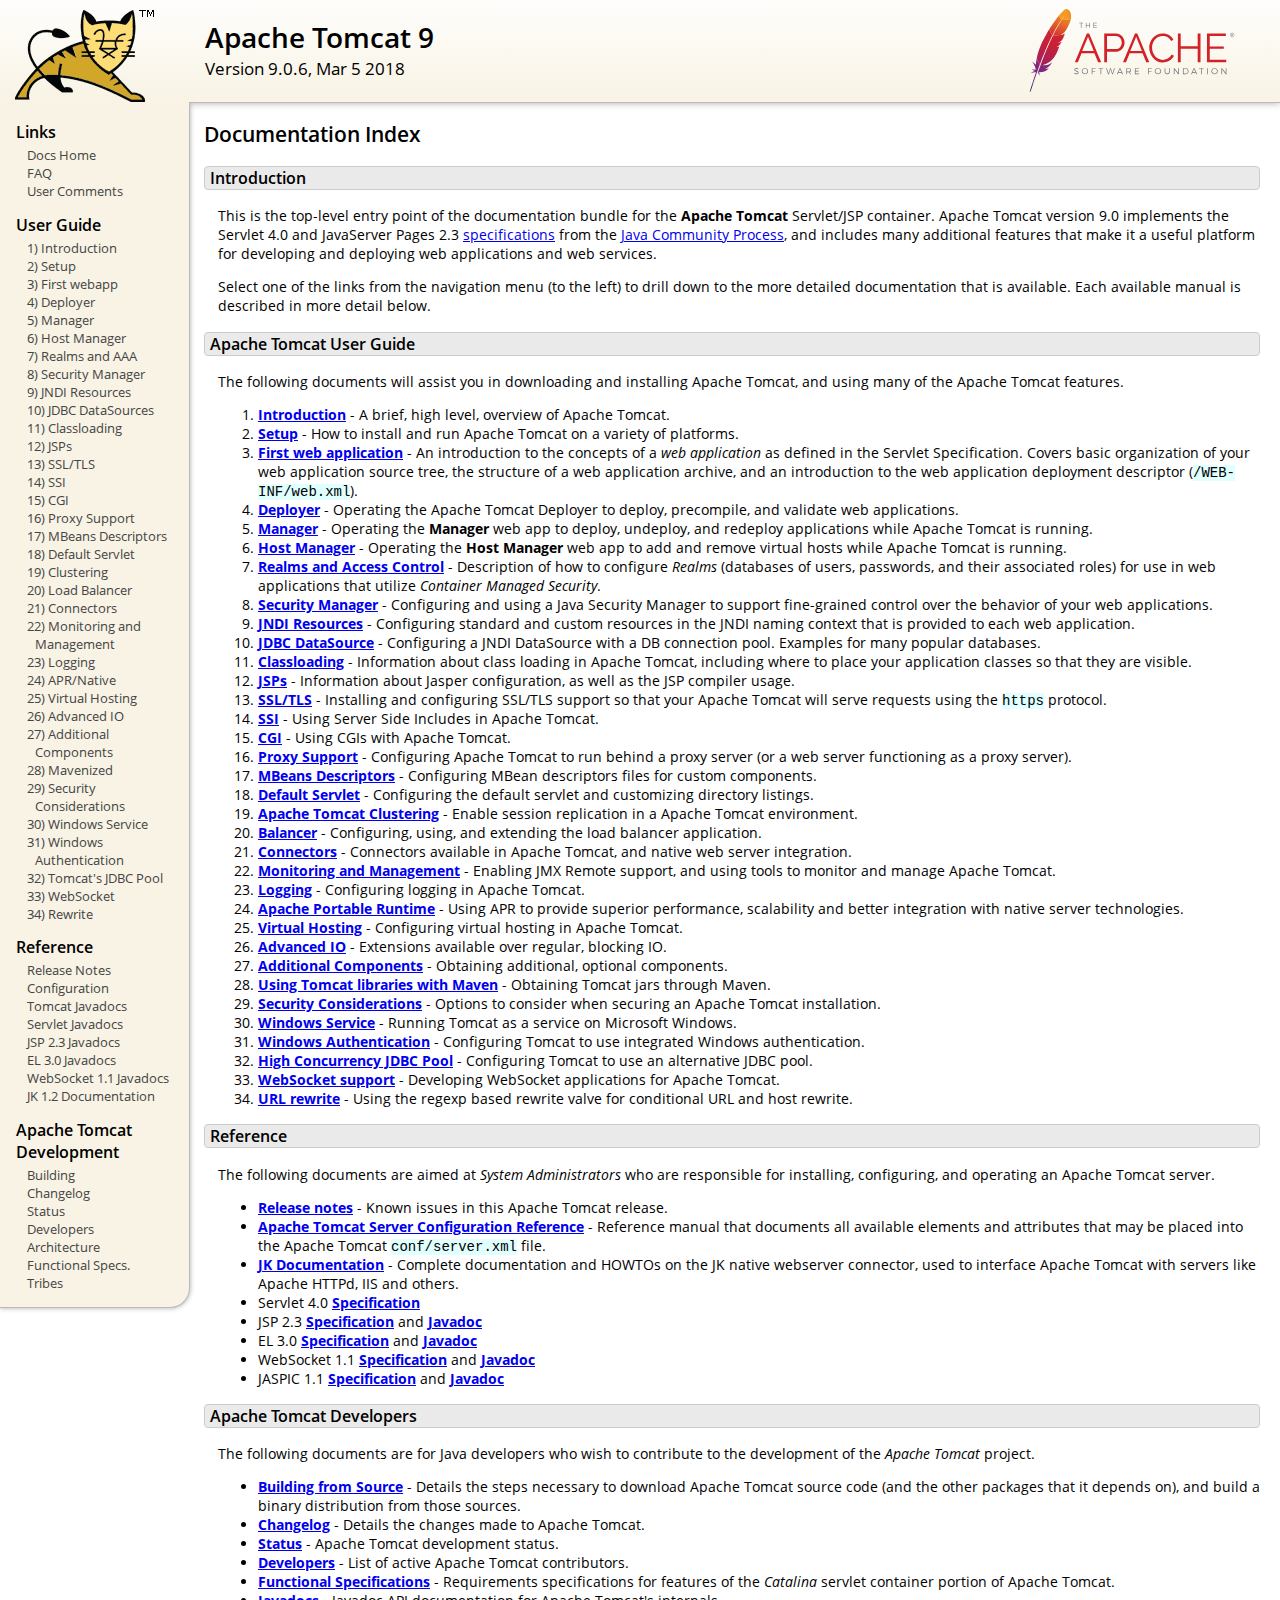
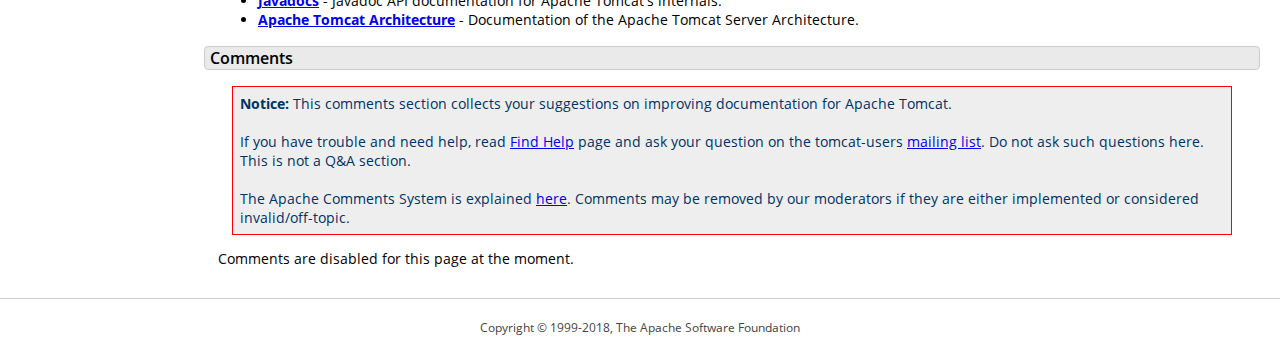
<file: ReviewWorld/apache-tomcat-9.0.6/webapps/docs/index.html>
<!DOCTYPE html SYSTEM "about:legacy-compat">
<html lang="en"><head><META http-equiv="Content-Type" content="text/html; charset=UTF-8"><link href="./images/docs-stylesheet.css" rel="stylesheet" type="text/css"><title>Apache Tomcat 9 (9.0.6) - Documentation Index</title><meta name="author" content="Craig R. McClanahan"><meta name="author" content="Remy Maucherat"><meta name="author" content="Yoav Shapira"><script type="application/javascript" data-comments-identifier="tomcat-9.0-doc/index">
    "use strict"; // Enable strict mode

    (function() {
      var thisScript = document.currentScript;
      if (!thisScript) { // Workaround for IE <= 11
        var scripts = document.getElementsByTagName("script");
        thisScript = scripts[scripts.length - 1];
      }
      document.addEventListener("DOMContentLoaded", (function() {
        var commentsDiv = document.getElementById("comments_thread");
        var commentsShortname = "tomcat";
        var commentsIdentifier = "http://tomcat.apache.org/" +
          thisScript.getAttribute("data-comments-identifier") + ".html";

        (function(w, d) {
          if (w.location.hostname.toLowerCase() == "tomcat.apache.org") {
            var s = d.createElement("script");
            s.type = "application/javascript";
            s.async = true;
            s.src = "https://comments.apache.org/show_comments.lua?site=" +
              encodeURIComponent(commentsShortname) +
              "&page=" + encodeURIComponent(commentsIdentifier);
            d.head.appendChild(s);
          } else {
            commentsDiv.appendChild(d.createTextNode("Comments are disabled for this page at the moment."));
          }
        })(window, document);
      }), false);
    })();
  </script></head><body><div id="wrapper"><header><div id="header"><div><div><div class="logo noPrint"><a href="http://tomcat.apache.org/"><img alt="Tomcat Home" src="./images/tomcat.png"></a></div><div style="height: 1px;"></div><div class="asfLogo noPrint"><a href="http://www.apache.org/" target="_blank"><img src="./images/asf-logo.svg" alt="The Apache Software Foundation" style="width: 266px; height: 83px;"></a></div><h1>Apache Tomcat 9</h1><div class="versionInfo">
          Version 9.0.6,
          <time datetime="2018-03-05">Mar 5 2018</time></div><div style="height: 1px;"></div><div style="clear: left;"></div></div></div></div></header><div id="middle"><div><div id="mainLeft" class="noprint"><div><nav><div><h2>Links</h2><ul><li><a href="index.html">Docs Home</a></li><li><a href="http://wiki.apache.org/tomcat/FAQ">FAQ</a></li><li><a href="#comments_section">User Comments</a></li></ul></div><div><h2>User Guide</h2><ul><li><a href="introduction.html">1) Introduction</a></li><li><a href="setup.html">2) Setup</a></li><li><a href="appdev/index.html">3) First webapp</a></li><li><a href="deployer-howto.html">4) Deployer</a></li><li><a href="manager-howto.html">5) Manager</a></li><li><a href="host-manager-howto.html">6) Host Manager</a></li><li><a href="realm-howto.html">7) Realms and AAA</a></li><li><a href="security-manager-howto.html">8) Security Manager</a></li><li><a href="jndi-resources-howto.html">9) JNDI Resources</a></li><li><a href="jndi-datasource-examples-howto.html">10) JDBC DataSources</a></li><li><a href="class-loader-howto.html">11) Classloading</a></li><li><a href="jasper-howto.html">12) JSPs</a></li><li><a href="ssl-howto.html">13) SSL/TLS</a></li><li><a href="ssi-howto.html">14) SSI</a></li><li><a href="cgi-howto.html">15) CGI</a></li><li><a href="proxy-howto.html">16) Proxy Support</a></li><li><a href="means-descriptors-howto.html">17) MBeans Descriptors</a></li><li><a href="default-servlet.html">18) Default Servlet</a></li><li><a href="cluster-howto.html">19) Clustering</a></li><li><a href="balancer-howto.html">20) Load Balancer</a></li><li><a href="connectors.html">21) Connectors</a></li><li><a href="monitoring.html">22) Monitoring and Management</a></li><li><a href="logging.html">23) Logging</a></li><li><a href="apr.html">24) APR/Native</a></li><li><a href="virtual-hosting-howto.html">25) Virtual Hosting</a></li><li><a href="aio.html">26) Advanced IO</a></li><li><a href="extras.html">27) Additional Components</a></li><li><a href="maven-jars.html">28) Mavenized</a></li><li><a href="security-howto.html">29) Security Considerations</a></li><li><a href="windows-service-howto.html">30) Windows Service</a></li><li><a href="windows-auth-howto.html">31) Windows Authentication</a></li><li><a href="jdbc-pool.html">32) Tomcat's JDBC Pool</a></li><li><a href="web-socket-howto.html">33) WebSocket</a></li><li><a href="rewrite.html">34) Rewrite</a></li></ul></div><div><h2>Reference</h2><ul><li><a href="RELEASE-NOTES.txt">Release Notes</a></li><li><a href="config/index.html">Configuration</a></li><li><a href="api/index.html">Tomcat Javadocs</a></li><li><a href="servletapi/index.html">Servlet Javadocs</a></li><li><a href="jspapi/index.html">JSP 2.3 Javadocs</a></li><li><a href="elapi/index.html">EL 3.0 Javadocs</a></li><li><a href="websocketapi/index.html">WebSocket 1.1 Javadocs</a></li><li><a href="http://tomcat.apache.org/connectors-doc/">JK 1.2 Documentation</a></li></ul></div><div><h2>Apache Tomcat Development</h2><ul><li><a href="building.html">Building</a></li><li><a href="changelog.html">Changelog</a></li><li><a href="http://wiki.apache.org/tomcat/TomcatVersions">Status</a></li><li><a href="developers.html">Developers</a></li><li><a href="architecture/index.html">Architecture</a></li><li><a href="funcspecs/index.html">Functional Specs.</a></li><li><a href="tribes/introduction.html">Tribes</a></li></ul></div></nav></div></div><div id="mainRight"><div id="content"><h2>Documentation Index</h2><h3 id="Introduction">Introduction</h3><div class="text">

<p>This is the top-level entry point of the documentation bundle for the
<strong>Apache Tomcat</strong> Servlet/JSP container.  Apache Tomcat version
9.0 implements the Servlet 4.0 and JavaServer Pages 2.3
<a href="http://wiki.apache.org/tomcat/Specifications">specifications</a> from the
<a href="http://www.jcp.org">Java Community Process</a>, and includes many
additional features that make it a useful platform for developing and deploying
web applications and web services.</p>

<p>Select one of the links from the navigation menu (to the left) to drill
down to the more detailed documentation that is available.  Each available
manual is described in more detail below.</p>

</div><h3 id="Apache_Tomcat_User_Guide">Apache Tomcat User Guide</h3><div class="text">

<p>The following documents will assist you in downloading and installing
Apache Tomcat, and using many of the Apache Tomcat features.</p>

<ol>
<li><a href="introduction.html"><strong>Introduction</strong></a> - A
    brief, high level, overview of Apache Tomcat.</li>
<li><a href="setup.html"><strong>Setup</strong></a> - How to install and run
    Apache Tomcat on a variety of platforms.</li>
<li><a href="appdev/index.html"><strong>First web application</strong></a>
    - An introduction to the concepts of a <em>web application</em> as defined
    in the Servlet Specification.  Covers basic organization of your web application
    source tree, the structure of a web application archive, and an
    introduction to the web application deployment descriptor
    (<code>/WEB-INF/web.xml</code>).</li>
<li><a href="deployer-howto.html"><strong>Deployer</strong></a> -
    Operating the Apache Tomcat Deployer to deploy, precompile, and validate web
    applications.</li>
<li><a href="manager-howto.html"><strong>Manager</strong></a> -
    Operating the <strong>Manager</strong> web app to deploy, undeploy, and
    redeploy applications while Apache Tomcat is running.</li>
<li><a href="host-manager-howto.html"><strong>Host Manager</strong></a> -
    Operating the <strong>Host Manager</strong> web app to add and remove
    virtual hosts while Apache Tomcat is running.</li>
<li><a href="realm-howto.html"><strong>Realms and Access Control</strong></a>
    - Description of how to configure <em>Realms</em> (databases of users,
    passwords, and their associated roles) for use in web applications that
    utilize <em>Container Managed Security</em>.</li>
<li><a href="security-manager-howto.html"><strong>Security Manager</strong></a>
    - Configuring and using a Java Security Manager to
    support fine-grained control over the behavior of your web applications.
    </li>
<li><a href="jndi-resources-howto.html"><strong>JNDI Resources</strong></a>
    - Configuring standard and custom resources in the JNDI naming context
    that is provided to each web application.</li>
<li><a href="jndi-datasource-examples-howto.html">
    <strong>JDBC DataSource</strong></a>
    - Configuring a JNDI DataSource with a DB connection pool.
    Examples for many popular databases.</li>
<li><a href="class-loader-howto.html"><strong>Classloading</strong></a>
    - Information about class loading in Apache Tomcat, including where to place
    your application classes so that they are visible.</li>
<li><a href="jasper-howto.html"><strong>JSPs</strong></a>
    - Information about Jasper configuration, as well as the JSP compiler
    usage.</li>
<li><a href="ssl-howto.html"><strong>SSL/TLS</strong></a> -
    Installing and configuring SSL/TLS support so that your Apache Tomcat will
    serve requests using the <code>https</code> protocol.</li>
<li><a href="ssi-howto.html"><strong>SSI</strong></a> -
    Using Server Side Includes in Apache Tomcat.</li>
<li><a href="cgi-howto.html"><strong>CGI</strong></a> -
    Using CGIs with Apache Tomcat.</li>
<li><a href="proxy-howto.html"><strong>Proxy Support</strong></a> -
    Configuring Apache Tomcat to run behind a proxy server (or a web server
    functioning as a proxy server).</li>
<li><a href="mbeans-descriptors-howto.html"><strong>MBeans Descriptors</strong></a> -
    Configuring MBean descriptors files for custom components.</li>
<li><a href="default-servlet.html"><strong>Default Servlet</strong></a> -
    Configuring the default servlet and customizing directory listings.</li>
<li><a href="cluster-howto.html"><strong>Apache Tomcat Clustering</strong></a> -
    Enable session replication in a Apache Tomcat environment.</li>
<li><a href="balancer-howto.html"><strong>Balancer</strong></a> -
    Configuring, using, and extending the load balancer application.</li>
<li><a href="connectors.html"><strong>Connectors</strong></a> -
    Connectors available in Apache Tomcat, and native web server integration.</li>
<li><a href="monitoring.html"><strong>Monitoring and Management</strong></a> -
    Enabling JMX Remote support, and using tools to monitor and manage Apache Tomcat.</li>
<li><a href="logging.html"><strong>Logging</strong></a> -
    Configuring logging in Apache Tomcat.</li>
<li><a href="apr.html"><strong>Apache Portable Runtime</strong></a> -
    Using APR to provide superior performance, scalability and better
    integration with native server technologies.</li>
<li><a href="virtual-hosting-howto.html"><strong>Virtual Hosting</strong></a> -
    Configuring virtual hosting in Apache Tomcat.</li>
<li><a href="aio.html"><strong>Advanced IO</strong></a> -
    Extensions available over regular, blocking IO.</li>
<li><a href="extras.html"><strong>Additional Components</strong></a> -
    Obtaining additional, optional components.</li>
<li><a href="maven-jars.html"><strong>Using Tomcat libraries with Maven</strong></a> -
    Obtaining Tomcat jars through Maven.</li>
<li><a href="security-howto.html"><strong>Security Considerations</strong></a> -
    Options to consider when securing an Apache Tomcat installation.</li>
<li><a href="windows-service-howto.html"><strong>Windows Service</strong></a> -
    Running Tomcat as a service on Microsoft Windows.</li>
<li><a href="windows-auth-howto.html"><strong>Windows Authentication</strong></a> -
    Configuring Tomcat to use integrated Windows authentication.</li>
<li><a href="jdbc-pool.html"><strong>High Concurrency JDBC Pool</strong></a> -
    Configuring Tomcat to use an alternative JDBC pool.</li>
<li><a href="web-socket-howto.html"><strong>WebSocket support</strong></a> -
    Developing WebSocket applications for Apache Tomcat.</li>
<li><a href="rewrite.html"><strong>URL rewrite</strong></a> -
    Using the regexp based rewrite valve for conditional URL and host rewrite.</li>

</ol>

</div><h3 id="Reference">Reference</h3><div class="text">

<p>The following documents are aimed at <em>System Administrators</em> who
are responsible for installing, configuring, and operating an Apache Tomcat server.
</p>
<ul>
<li><a href="RELEASE-NOTES.txt"><strong>Release notes</strong></a>
    - Known issues in this Apache Tomcat release.
    </li>
<li><a href="config/index.html"><strong>Apache Tomcat Server Configuration Reference</strong></a>
    - Reference manual that documents all available elements and attributes
      that may be placed into the Apache Tomcat <code>conf/server.xml</code> file.
    </li>
<li><a href="http://tomcat.apache.org/connectors-doc/index.html"><strong>JK Documentation</strong></a>
    - Complete documentation and HOWTOs on the JK native webserver connector,
      used to interface Apache Tomcat with servers like Apache HTTPd, IIS
      and others.</li>
<li>Servlet 4.0
    <a href="https://jcp.org/aboutJava/communityprocess/final/jsr369/index.html">
    <strong>Specification</strong></a>

    </li>
<li>JSP 2.3
    <a href="http://jcp.org/aboutJava/communityprocess/mrel/jsr245/index2.html">
    <strong>Specification</strong></a> and
    <a href="http://docs.oracle.com/javaee/7/api/javax/servlet/jsp/package-summary.html">
    <strong>Javadoc</strong></a>
    </li>
<li>EL 3.0
    <a href="http://jcp.org/aboutJava/communityprocess/final/jsr341/index.html">
    <strong>Specification</strong></a> and
    <a href="http://docs.oracle.com/javaee/7/api/javax/el/package-summary.html">
    <strong>Javadoc</strong></a>
    </li>
<li>WebSocket 1.1
    <a href="https://jcp.org/aboutJava/communityprocess/mrel/jsr356/index.html">
    <strong>Specification</strong></a> and
    <a href="http://docs.oracle.com/javaee/7/api/javax/websocket/package-summary.html">
    <strong>Javadoc</strong></a>
    </li>
<li>JASPIC 1.1
    <a href="https://jcp.org/aboutJava/communityprocess/mrel/jsr196/index.html">
    <strong>Specification</strong></a> and
    <a href="http://docs.oracle.com/javaee/7/api/javax/security/auth/message/package-summary.html">
    <strong>Javadoc</strong></a>
    </li>
</ul>

</div><h3 id="Apache_Tomcat_Developers">Apache Tomcat Developers</h3><div class="text">

<p>The following documents are for Java developers who wish to contribute to
the development of the <em>Apache Tomcat</em> project.</p>
<ul>
<li><a href="building.html"><strong>Building from Source</strong></a> -
    Details the steps necessary to download Apache Tomcat source code (and the
    other packages that it depends on), and build a binary distribution from
    those sources.
    </li>
<li><a href="changelog.html"><strong>Changelog</strong></a> - Details the
    changes made to Apache Tomcat.
    </li>
<li><a href="http://wiki.apache.org/tomcat/TomcatVersions"><strong>Status</strong></a> -
    Apache Tomcat development status.
    </li>
<li><a href="developers.html"><strong>Developers</strong></a> - List of active
    Apache Tomcat contributors.
    </li>
<li><a href="funcspecs/index.html"><strong>Functional Specifications</strong></a>
    - Requirements specifications for features of the <em>Catalina</em> servlet
    container portion of Apache Tomcat.</li>
<li><a href="api/index.html"><strong>Javadocs</strong></a>
    - Javadoc API documentation for Apache Tomcat's internals.</li>
<li><a href="architecture/index.html"><strong>Apache Tomcat Architecture</strong></a>
    - Documentation of the Apache Tomcat Server Architecture.</li>
</ul>

</div><div class="noprint"><h3 id="comments_section">
                  Comments
                </h3><div class="text"><p class="notice"><strong>Notice: </strong>This comments section collects your suggestions
                    on improving documentation for Apache Tomcat.<br><br>
                    If you have trouble and need help, read
                    <a href="http://tomcat.apache.org/findhelp.html">Find Help</a> page
                    and ask your question on the tomcat-users
                    <a href="http://tomcat.apache.org/lists.html">mailing list</a>.
                    Do not ask such questions here. This is not a Q&amp;A section.<br><br>
                    The Apache Comments System is explained <a href="./comments.html">here</a>.
                    Comments may be removed by our moderators if they are either
                    implemented or considered invalid/off-topic.
                  </p><div id="comments_thread"></div></div></div></div></div></div></div><footer><div id="footer">
    Copyright &copy; 1999-2018, The Apache Software Foundation
  </div></footer></div></body></html>
</file>
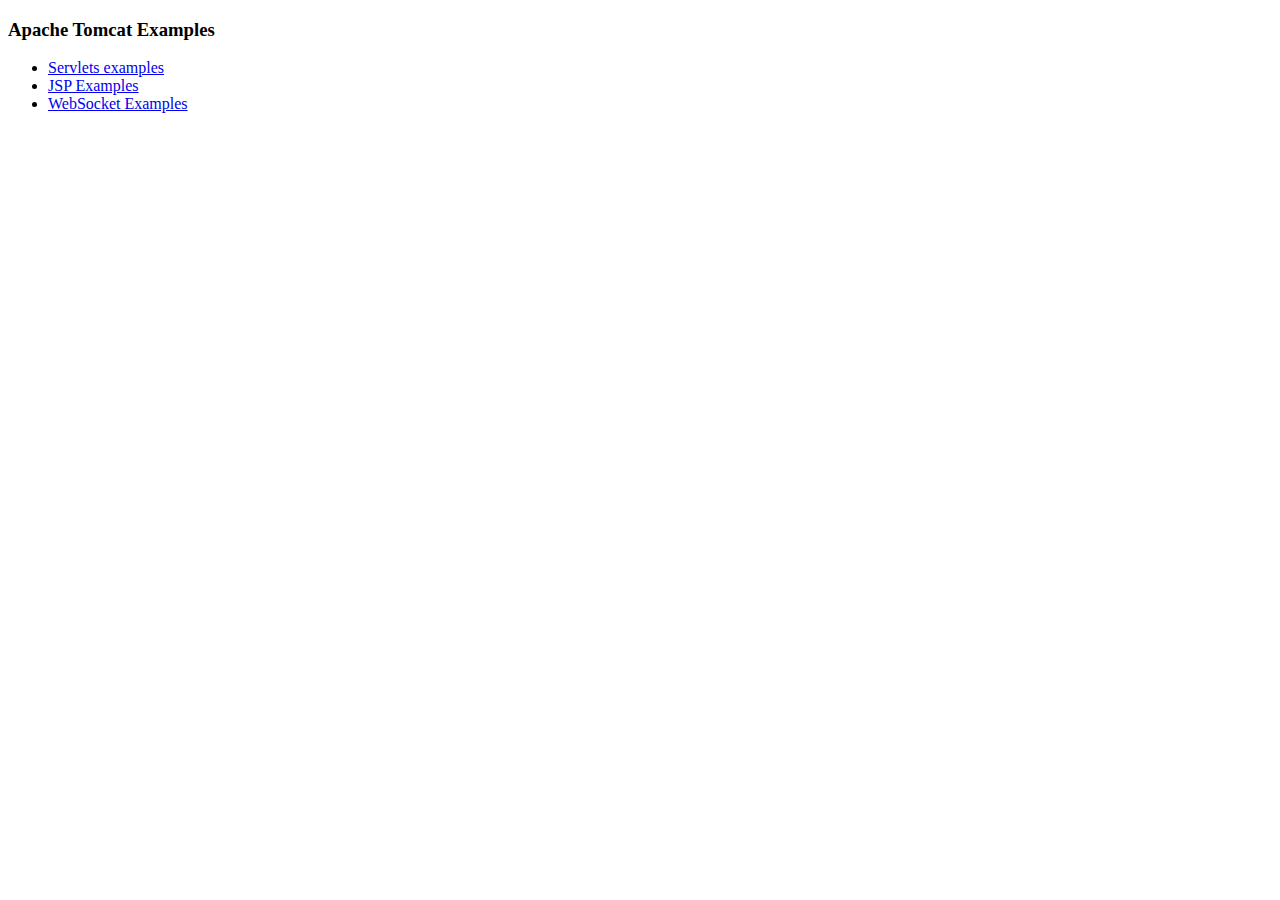
<file: ReviewWorld/apache-tomcat-9.0.6/webapps/examples/index.html>
<!--
  Licensed to the Apache Software Foundation (ASF) under one or more
  contributor license agreements.  See the NOTICE file distributed with
  this work for additional information regarding copyright ownership.
  The ASF licenses this file to You under the Apache License, Version 2.0
  (the "License"); you may not use this file except in compliance with
  the License.  You may obtain a copy of the License at

      http://www.apache.org/licenses/LICENSE-2.0

  Unless required by applicable law or agreed to in writing, software
  distributed under the License is distributed on an "AS IS" BASIS,
  WITHOUT WARRANTIES OR CONDITIONS OF ANY KIND, either express or implied.
  See the License for the specific language governing permissions and
  limitations under the License.
-->
<!DOCTYPE HTML><html lang="en"><head>
<meta charset="UTF-8">
<title>Apache Tomcat Examples</title>
</head>
<body>
<p>
<h3>Apache Tomcat Examples</H3>
<p></p>
<ul>
<li><a href="servlets">Servlets examples</a></li>
<li><a href="jsp">JSP Examples</a></li>
<li><a href="websocket/index.xhtml">WebSocket Examples</a></li>
</ul>
</body></html>
</file>
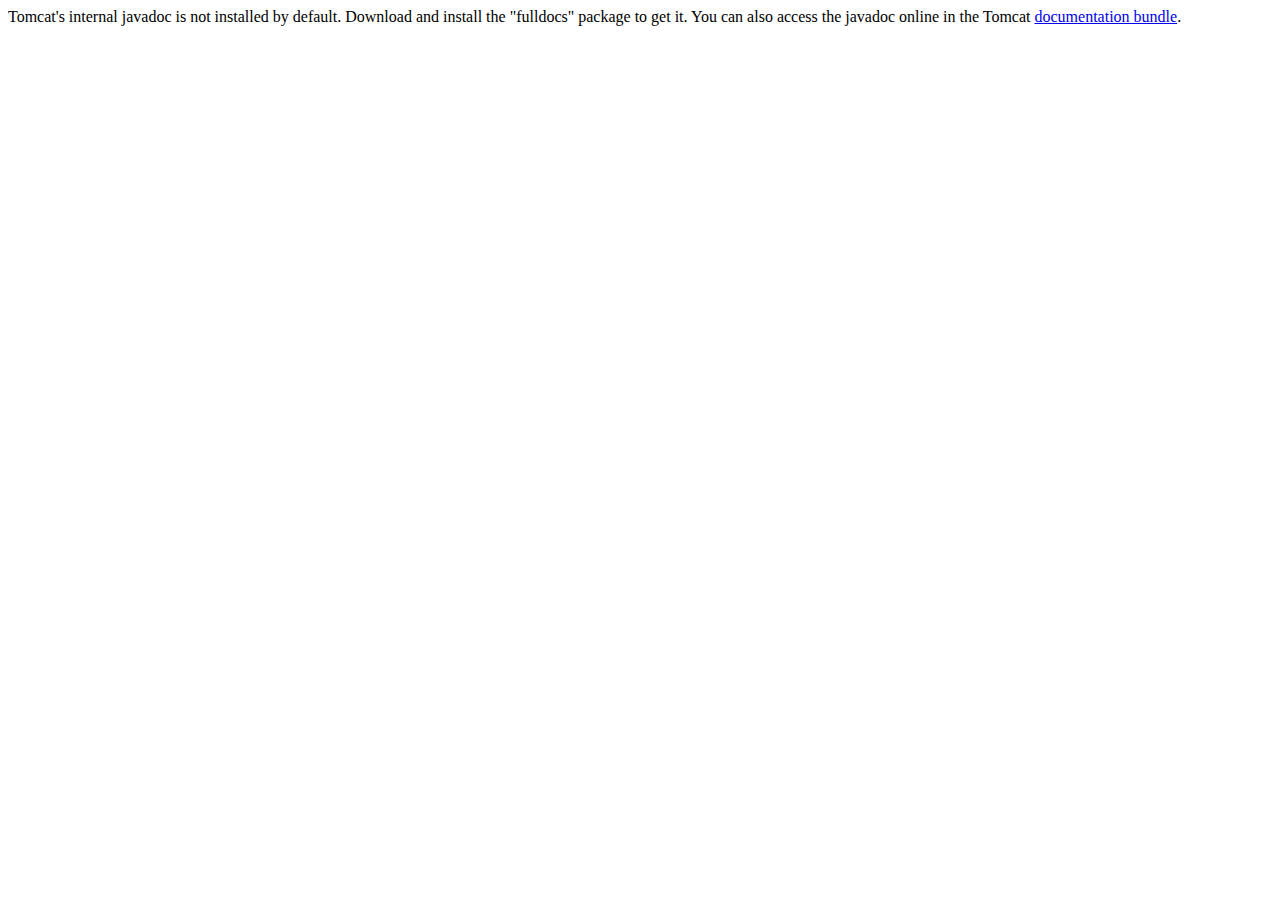
<file: ReviewWorld/apache-tomcat-9.0.6/webapps/docs/api/index.html>
<!--
  Licensed to the Apache Software Foundation (ASF) under one or more
  contributor license agreements.  See the NOTICE file distributed with
  this work for additional information regarding copyright ownership.
  The ASF licenses this file to You under the Apache License, Version 2.0
  (the "License"); you may not use this file except in compliance with
  the License.  You may obtain a copy of the License at

      http://www.apache.org/licenses/LICENSE-2.0

  Unless required by applicable law or agreed to in writing, software
  distributed under the License is distributed on an "AS IS" BASIS,
  WITHOUT WARRANTIES OR CONDITIONS OF ANY KIND, either express or implied.
  See the License for the specific language governing permissions and
  limitations under the License.
-->
<!DOCTYPE html>
<html>
    <head>
    <meta charset="UTF-8" />
    <title>API docs</title>
</head>

<body>

Tomcat's internal javadoc is not installed by default. Download and install
the "fulldocs" package to get it.

You can also access the javadoc online in the Tomcat
<a href="http://tomcat.apache.org/tomcat-9.0-doc/">
documentation bundle</a>.

</body>
</html>
</file>
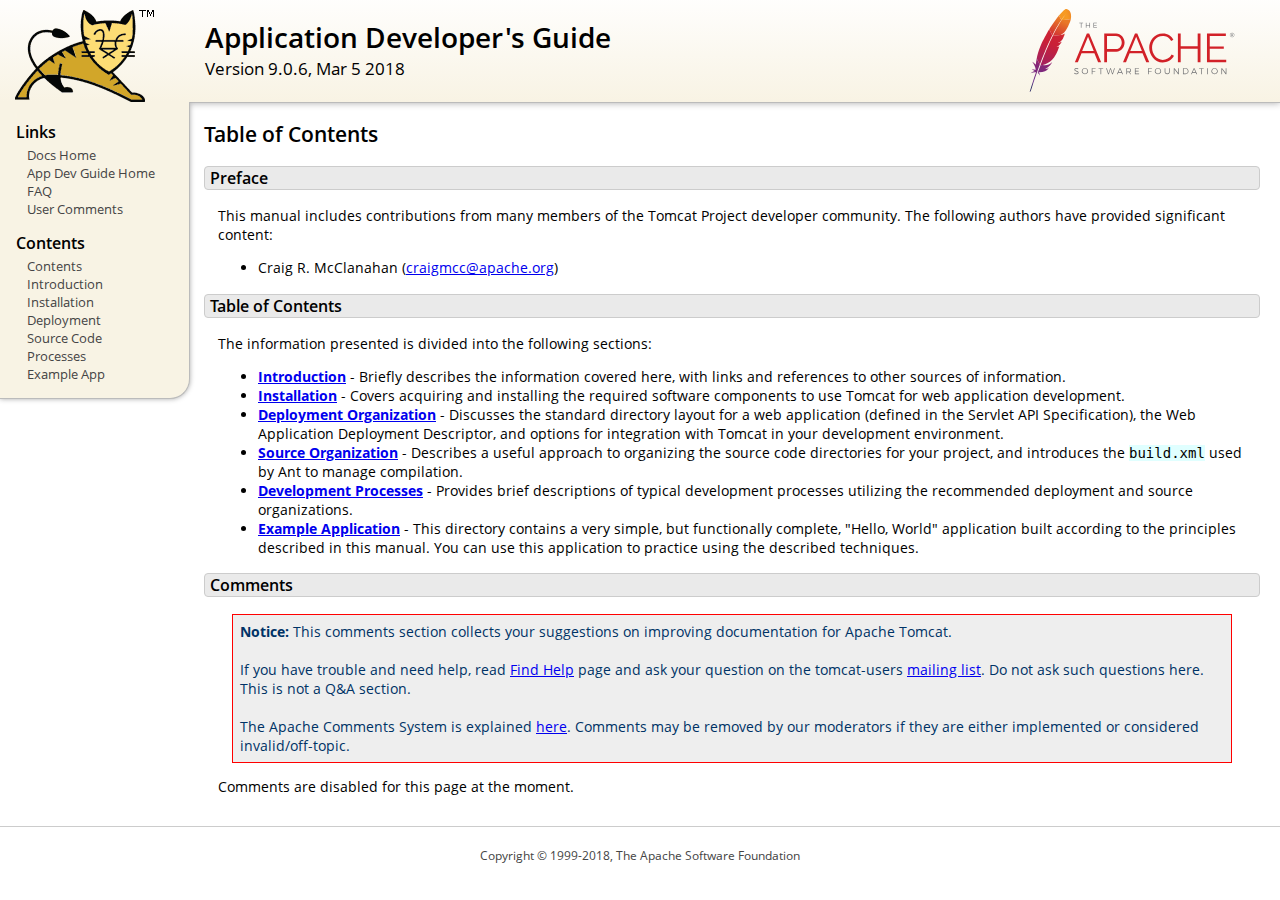
<file: ReviewWorld/apache-tomcat-9.0.6/webapps/docs/appdev/index.html>
<!DOCTYPE html SYSTEM "about:legacy-compat">
<html lang="en"><head><META http-equiv="Content-Type" content="text/html; charset=UTF-8"><link href="../images/docs-stylesheet.css" rel="stylesheet" type="text/css"><title>Application Developer's Guide (9.0.6) - Table of Contents</title><meta name="author" content="Craig R. McClanahan"><script type="application/javascript" data-comments-identifier="tomcat-9.0-doc/appdev/index">
    "use strict"; // Enable strict mode

    (function() {
      var thisScript = document.currentScript;
      if (!thisScript) { // Workaround for IE <= 11
        var scripts = document.getElementsByTagName("script");
        thisScript = scripts[scripts.length - 1];
      }
      document.addEventListener("DOMContentLoaded", (function() {
        var commentsDiv = document.getElementById("comments_thread");
        var commentsShortname = "tomcat";
        var commentsIdentifier = "http://tomcat.apache.org/" +
          thisScript.getAttribute("data-comments-identifier") + ".html";

        (function(w, d) {
          if (w.location.hostname.toLowerCase() == "tomcat.apache.org") {
            var s = d.createElement("script");
            s.type = "application/javascript";
            s.async = true;
            s.src = "https://comments.apache.org/show_comments.lua?site=" +
              encodeURIComponent(commentsShortname) +
              "&page=" + encodeURIComponent(commentsIdentifier);
            d.head.appendChild(s);
          } else {
            commentsDiv.appendChild(d.createTextNode("Comments are disabled for this page at the moment."));
          }
        })(window, document);
      }), false);
    })();
  </script></head><body><div id="wrapper"><header><div id="header"><div><div><div class="logo noPrint"><a href="http://tomcat.apache.org/"><img alt="Tomcat Home" src="../images/tomcat.png"></a></div><div style="height: 1px;"></div><div class="asfLogo noPrint"><a href="http://www.apache.org/" target="_blank"><img src="../images/asf-logo.svg" alt="The Apache Software Foundation" style="width: 266px; height: 83px;"></a></div><h1>Application Developer's Guide</h1><div class="versionInfo">
          Version 9.0.6,
          <time datetime="2018-03-05">Mar 5 2018</time></div><div style="height: 1px;"></div><div style="clear: left;"></div></div></div></div></header><div id="middle"><div><div id="mainLeft" class="noprint"><div><nav><div><h2>Links</h2><ul><li><a href="../index.html">Docs Home</a></li><li><a href="index.html">App Dev Guide Home</a></li><li><a href="http://wiki.apache.org/tomcat/FAQ">FAQ</a></li><li><a href="#comments_section">User Comments</a></li></ul></div><div><h2>Contents</h2><ul><li><a href="index.html">Contents</a></li><li><a href="introduction.html">Introduction</a></li><li><a href="installation.html">Installation</a></li><li><a href="deployment.html">Deployment</a></li><li><a href="source.html">Source Code</a></li><li><a href="processes.html">Processes</a></li><li><a href="sample/">Example App</a></li></ul></div></nav></div></div><div id="mainRight"><div id="content"><h2>Table of Contents</h2><h3 id="Preface">Preface</h3><div class="text">

<p>This manual includes contributions from many members of the Tomcat Project
developer community.  The following authors have provided significant content:
</p>
<ul>
<li>Craig R. McClanahan
    (<a href="mailto:craigmcc@apache.org">craigmcc@apache.org</a>)</li>
</ul>

</div><h3 id="Table_of_Contents">Table of Contents</h3><div class="text">

<p>The information presented is divided into the following sections:</p>
<ul>
<li><a href="introduction.html"><strong>Introduction</strong></a> -
    Briefly describes the information covered here, with
    links and references to other sources of information.</li>
<li><a href="installation.html"><strong>Installation</strong></a> -
    Covers acquiring and installing the required software
    components to use Tomcat for web application development.</li>
<li><a href="deployment.html"><strong>Deployment Organization</strong></a> -
    Discusses the standard directory layout for a web application
    (defined in the Servlet API Specification), the Web Application
    Deployment Descriptor, and options for integration with Tomcat
    in your development environment.</li>
<li><a href="source.html"><strong>Source Organization</strong></a> -
    Describes a useful approach to organizing the source code
    directories for your project, and introduces the
    <code>build.xml</code> used by Ant to manage compilation.</li>
<li><a href="processes.html"><strong>Development Processes</strong></a> -
    Provides brief descriptions of typical development processes
    utilizing the recommended deployment and source organizations.</li>
<li><a href="sample/" target="_blank"><strong>Example Application</strong></a> -
    This directory contains a very simple, but functionally complete,
    "Hello, World" application built according to the principles
    described in this manual.  You can use this application to
    practice using the described techniques.</li>
</ul>

</div><div class="noprint"><h3 id="comments_section">
                  Comments
                </h3><div class="text"><p class="notice"><strong>Notice: </strong>This comments section collects your suggestions
                    on improving documentation for Apache Tomcat.<br><br>
                    If you have trouble and need help, read
                    <a href="http://tomcat.apache.org/findhelp.html">Find Help</a> page
                    and ask your question on the tomcat-users
                    <a href="http://tomcat.apache.org/lists.html">mailing list</a>.
                    Do not ask such questions here. This is not a Q&amp;A section.<br><br>
                    The Apache Comments System is explained <a href="../comments.html">here</a>.
                    Comments may be removed by our moderators if they are either
                    implemented or considered invalid/off-topic.
                  </p><div id="comments_thread"></div></div></div></div></div></div></div><footer><div id="footer">
    Copyright &copy; 1999-2018, The Apache Software Foundation
  </div></footer></div></body></html>
</file>
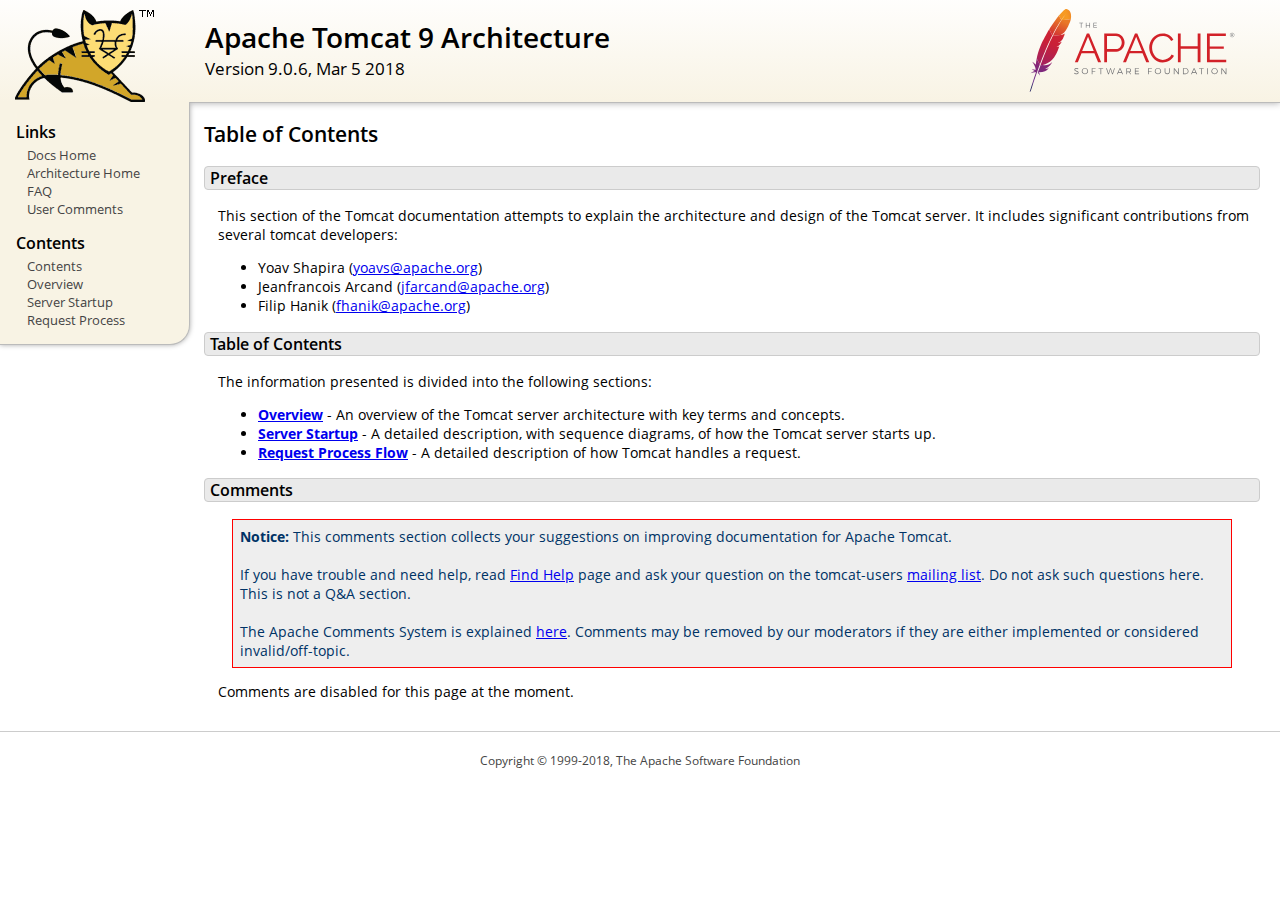
<file: ReviewWorld/apache-tomcat-9.0.6/webapps/docs/architecture/index.html>
<!DOCTYPE html SYSTEM "about:legacy-compat">
<html lang="en"><head><META http-equiv="Content-Type" content="text/html; charset=UTF-8"><link href="../images/docs-stylesheet.css" rel="stylesheet" type="text/css"><title>Apache Tomcat 9 Architecture (9.0.6) - Table of Contents</title><meta name="author" content="Yoav Shapira"><script type="application/javascript" data-comments-identifier="tomcat-9.0-doc/architecture/index">
    "use strict"; // Enable strict mode

    (function() {
      var thisScript = document.currentScript;
      if (!thisScript) { // Workaround for IE <= 11
        var scripts = document.getElementsByTagName("script");
        thisScript = scripts[scripts.length - 1];
      }
      document.addEventListener("DOMContentLoaded", (function() {
        var commentsDiv = document.getElementById("comments_thread");
        var commentsShortname = "tomcat";
        var commentsIdentifier = "http://tomcat.apache.org/" +
          thisScript.getAttribute("data-comments-identifier") + ".html";

        (function(w, d) {
          if (w.location.hostname.toLowerCase() == "tomcat.apache.org") {
            var s = d.createElement("script");
            s.type = "application/javascript";
            s.async = true;
            s.src = "https://comments.apache.org/show_comments.lua?site=" +
              encodeURIComponent(commentsShortname) +
              "&page=" + encodeURIComponent(commentsIdentifier);
            d.head.appendChild(s);
          } else {
            commentsDiv.appendChild(d.createTextNode("Comments are disabled for this page at the moment."));
          }
        })(window, document);
      }), false);
    })();
  </script></head><body><div id="wrapper"><header><div id="header"><div><div><div class="logo noPrint"><a href="http://tomcat.apache.org/"><img alt="Tomcat Home" src="../images/tomcat.png"></a></div><div style="height: 1px;"></div><div class="asfLogo noPrint"><a href="http://www.apache.org/" target="_blank"><img src="../images/asf-logo.svg" alt="The Apache Software Foundation" style="width: 266px; height: 83px;"></a></div><h1>Apache Tomcat 9 Architecture</h1><div class="versionInfo">
          Version 9.0.6,
          <time datetime="2018-03-05">Mar 5 2018</time></div><div style="height: 1px;"></div><div style="clear: left;"></div></div></div></div></header><div id="middle"><div><div id="mainLeft" class="noprint"><div><nav><div><h2>Links</h2><ul><li><a href="../index.html">Docs Home</a></li><li><a href="index.html">Architecture Home</a></li><li><a href="http://wiki.apache.org/tomcat/FAQ">FAQ</a></li><li><a href="#comments_section">User Comments</a></li></ul></div><div><h2>Contents</h2><ul><li><a href="index.html">Contents</a></li><li><a href="overview.html">Overview</a></li><li><a href="startup.html">Server Startup</a></li><li><a href="requestProcess.html">Request Process</a></li></ul></div></nav></div></div><div id="mainRight"><div id="content"><h2>Table of Contents</h2><h3 id="Preface">Preface</h3><div class="text">

<p>This section of the Tomcat documentation attempts to explain
the architecture and design of the Tomcat server.  It includes significant
contributions from several tomcat developers:
</p>
<ul>
<li>Yoav Shapira
    (<a href="mailto:yoavs@apache.org">yoavs@apache.org</a>)</li>
<li>Jeanfrancois Arcand
    (<a href="mailto:jfarcand@apache.org">jfarcand@apache.org</a>)</li>
<li>Filip Hanik
    (<a href="mailto:fhanik@apache.org">fhanik@apache.org</a>)</li>
</ul>

</div><h3 id="Table_of_Contents">Table of Contents</h3><div class="text">

<p>The information presented is divided into the following sections:</p>
<ul>
<li><a href="overview.html"><strong>Overview</strong></a> -
    An overview of the Tomcat server architecture with key terms
    and concepts.</li>
<li><a href="startup.html"><strong>Server Startup</strong></a> -
    A detailed description, with sequence diagrams, of how the Tomcat
    server starts up.</li>
<li><a href="requestProcess.html"><strong>Request Process Flow</strong></a> -
    A detailed description of how Tomcat handles a request.</li>
</ul>

</div><div class="noprint"><h3 id="comments_section">
                  Comments
                </h3><div class="text"><p class="notice"><strong>Notice: </strong>This comments section collects your suggestions
                    on improving documentation for Apache Tomcat.<br><br>
                    If you have trouble and need help, read
                    <a href="http://tomcat.apache.org/findhelp.html">Find Help</a> page
                    and ask your question on the tomcat-users
                    <a href="http://tomcat.apache.org/lists.html">mailing list</a>.
                    Do not ask such questions here. This is not a Q&amp;A section.<br><br>
                    The Apache Comments System is explained <a href="../comments.html">here</a>.
                    Comments may be removed by our moderators if they are either
                    implemented or considered invalid/off-topic.
                  </p><div id="comments_thread"></div></div></div></div></div></div></div><footer><div id="footer">
    Copyright &copy; 1999-2018, The Apache Software Foundation
  </div></footer></div></body></html>
</file>
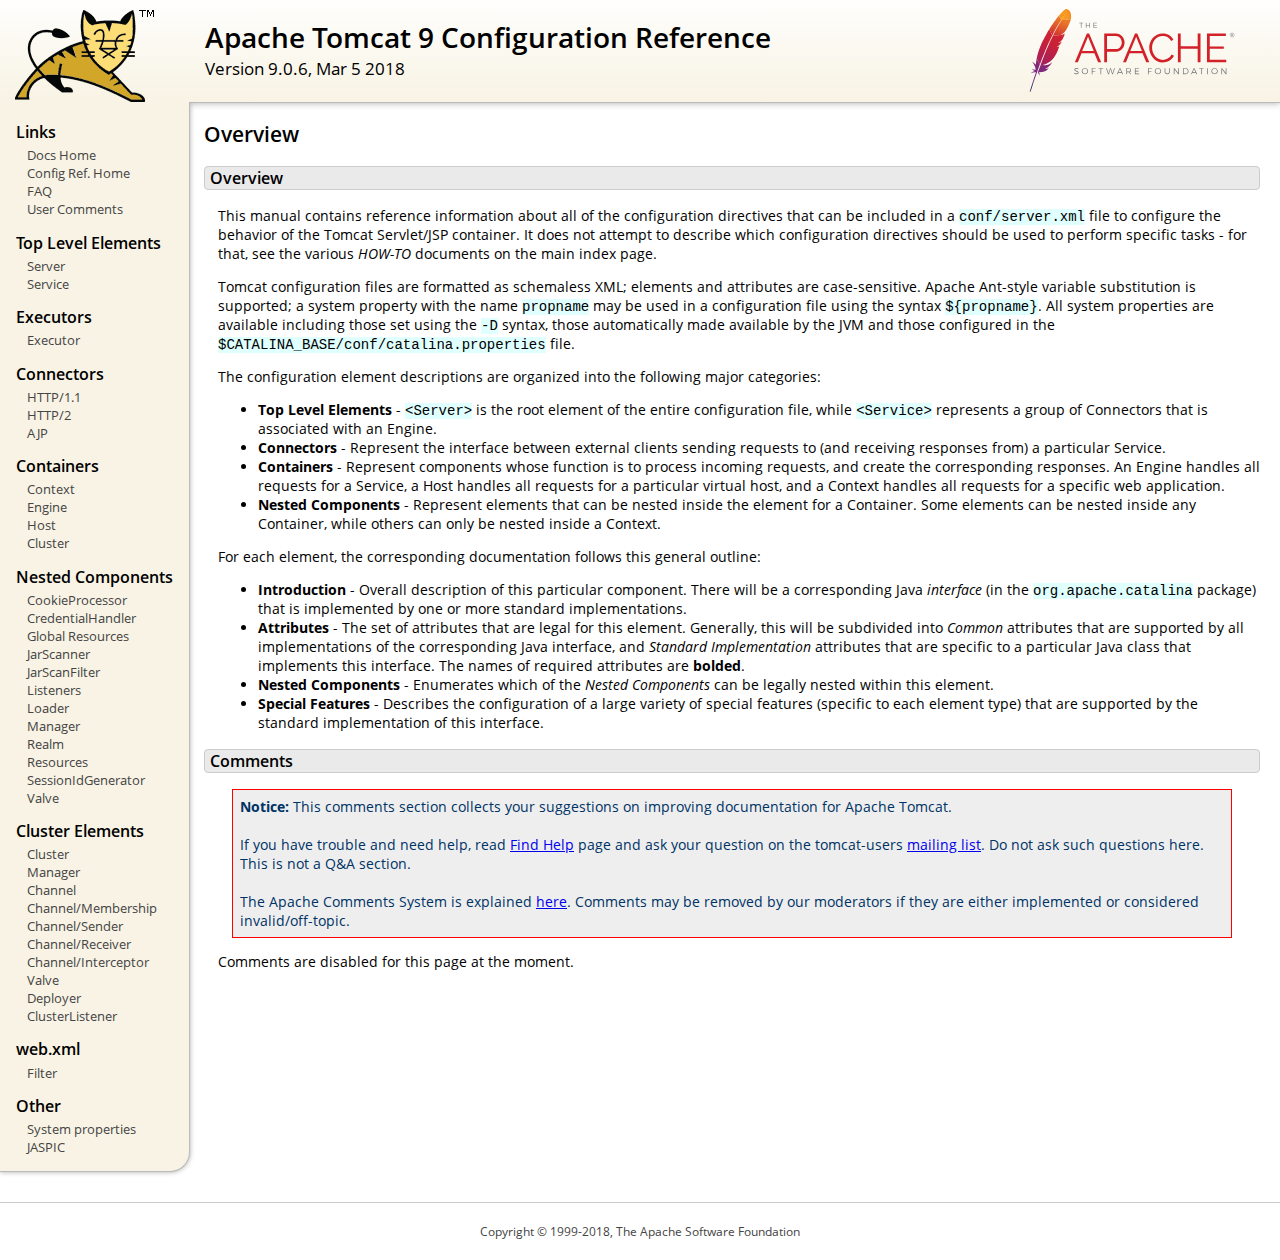
<file: ReviewWorld/apache-tomcat-9.0.6/webapps/docs/config/index.html>
<!DOCTYPE html SYSTEM "about:legacy-compat">
<html lang="en"><head><META http-equiv="Content-Type" content="text/html; charset=UTF-8"><link href="../images/docs-stylesheet.css" rel="stylesheet" type="text/css"><title>Apache Tomcat 9 Configuration Reference (9.0.6) - Overview</title><meta name="author" content="Craig R. McClanahan"><script type="application/javascript" data-comments-identifier="tomcat-9.0-doc/config/index">
    "use strict"; // Enable strict mode

    (function() {
      var thisScript = document.currentScript;
      if (!thisScript) { // Workaround for IE <= 11
        var scripts = document.getElementsByTagName("script");
        thisScript = scripts[scripts.length - 1];
      }
      document.addEventListener("DOMContentLoaded", (function() {
        var commentsDiv = document.getElementById("comments_thread");
        var commentsShortname = "tomcat";
        var commentsIdentifier = "http://tomcat.apache.org/" +
          thisScript.getAttribute("data-comments-identifier") + ".html";

        (function(w, d) {
          if (w.location.hostname.toLowerCase() == "tomcat.apache.org") {
            var s = d.createElement("script");
            s.type = "application/javascript";
            s.async = true;
            s.src = "https://comments.apache.org/show_comments.lua?site=" +
              encodeURIComponent(commentsShortname) +
              "&page=" + encodeURIComponent(commentsIdentifier);
            d.head.appendChild(s);
          } else {
            commentsDiv.appendChild(d.createTextNode("Comments are disabled for this page at the moment."));
          }
        })(window, document);
      }), false);
    })();
  </script></head><body><div id="wrapper"><header><div id="header"><div><div><div class="logo noPrint"><a href="http://tomcat.apache.org/"><img alt="Tomcat Home" src="../images/tomcat.png"></a></div><div style="height: 1px;"></div><div class="asfLogo noPrint"><a href="http://www.apache.org/" target="_blank"><img src="../images/asf-logo.svg" alt="The Apache Software Foundation" style="width: 266px; height: 83px;"></a></div><h1>Apache Tomcat 9 Configuration Reference</h1><div class="versionInfo">
          Version 9.0.6,
          <time datetime="2018-03-05">Mar 5 2018</time></div><div style="height: 1px;"></div><div style="clear: left;"></div></div></div></div></header><div id="middle"><div><div id="mainLeft" class="noprint"><div><nav><div><h2>Links</h2><ul><li><a href="../index.html">Docs Home</a></li><li><a href="index.html">Config Ref. Home</a></li><li><a href="http://wiki.apache.org/tomcat/FAQ">FAQ</a></li><li><a href="#comments_section">User Comments</a></li></ul></div><div><h2>Top Level Elements</h2><ul><li><a href="server.html">Server</a></li><li><a href="service.html">Service</a></li></ul></div><div><h2>Executors</h2><ul><li><a href="executor.html">Executor</a></li></ul></div><div><h2>Connectors</h2><ul><li><a href="http.html">HTTP/1.1</a></li><li><a href="http2.html">HTTP/2</a></li><li><a href="ajp.html">AJP</a></li></ul></div><div><h2>Containers</h2><ul><li><a href="context.html">Context</a></li><li><a href="engine.html">Engine</a></li><li><a href="host.html">Host</a></li><li><a href="cluster.html">Cluster</a></li></ul></div><div><h2>Nested Components</h2><ul><li><a href="cookie-processor.html">CookieProcessor</a></li><li><a href="credentialhandler.html">CredentialHandler</a></li><li><a href="globalresources.html">Global Resources</a></li><li><a href="jar-scanner.html">JarScanner</a></li><li><a href="jar-scan-filter.html">JarScanFilter</a></li><li><a href="listeners.html">Listeners</a></li><li><a href="loader.html">Loader</a></li><li><a href="manager.html">Manager</a></li><li><a href="realm.html">Realm</a></li><li><a href="resources.html">Resources</a></li><li><a href="sessionidgenerator.html">SessionIdGenerator</a></li><li><a href="valve.html">Valve</a></li></ul></div><div><h2>Cluster Elements</h2><ul><li><a href="cluster.html">Cluster</a></li><li><a href="cluster-manager.html">Manager</a></li><li><a href="cluster-channel.html">Channel</a></li><li><a href="cluster-membership.html">Channel/Membership</a></li><li><a href="cluster-sender.html">Channel/Sender</a></li><li><a href="cluster-receiver.html">Channel/Receiver</a></li><li><a href="cluster-interceptor.html">Channel/Interceptor</a></li><li><a href="cluster-valve.html">Valve</a></li><li><a href="cluster-deployer.html">Deployer</a></li><li><a href="cluster-listener.html">ClusterListener</a></li></ul></div><div><h2>web.xml</h2><ul><li><a href="filter.html">Filter</a></li></ul></div><div><h2>Other</h2><ul><li><a href="systemprops.html">System properties</a></li><li><a href="jaspic.html">JASPIC</a></li></ul></div></nav></div></div><div id="mainRight"><div id="content"><h2>Overview</h2><h3 id="Overview">Overview</h3><div class="text">

<p>This manual contains reference information about all of the configuration
directives that can be included in a <code>conf/server.xml</code> file to
configure the behavior of the Tomcat Servlet/JSP container.  It does not
attempt to describe which configuration directives should be used to perform
specific tasks - for that, see the various <em>HOW-TO</em> documents on the
main index page.</p>

<p>Tomcat configuration files are formatted as schemaless XML; elements and
attributes are case-sensitive. Apache Ant-style variable substitution
is supported; a system property with the name <code>propname</code> may be
used in a configuration file using the syntax <code>${propname}</code>. All
system properties are available including those set using the <code>-D</code>
syntax, those automatically made available by the JVM and those configured in
the <code>$CATALINA_BASE/conf/catalina.properties</code> file.
</p>

<p>The configuration element descriptions are organized into the following
major categories:</p>
<ul>
<li><strong>Top Level Elements</strong> - <code>&lt;Server&gt;</code> is the
    root element of the entire configuration file, while
    <code>&lt;Service&gt;</code> represents a group of Connectors that is
    associated with an Engine.</li>
<li><strong>Connectors</strong> - Represent the interface between external
    clients sending requests to (and receiving responses from) a particular
    Service.</li>
<li><strong>Containers</strong> - Represent components whose function is to
    process incoming requests, and create the corresponding responses.
    An Engine handles all requests for a Service, a Host handles all requests
    for a particular virtual host, and a Context handles all requests for a
    specific web application.</li>
<li><strong>Nested Components</strong> - Represent elements that can be
    nested inside the element for a Container.  Some elements can be nested
    inside any Container, while others can only be nested inside a
    Context.</li>
</ul>

<p>For each element, the corresponding documentation follows this general
outline:</p>
<ul>
<li><strong>Introduction</strong> - Overall description of this particular
    component.  There will be a corresponding Java <em>interface</em> (in
    the <code>org.apache.catalina</code> package) that is implemented by one
    or more standard implementations.</li>
<li><strong>Attributes</strong> - The set of attributes that are legal for
    this element.  Generally, this will be subdivided into <em>Common</em>
    attributes that are supported by all implementations of the corresponding
    Java interface, and <em>Standard Implementation</em> attributes that are
    specific to a particular Java class that implements this interface.
    The names of required attributes are <strong>bolded</strong>.</li>
<li><strong>Nested Components</strong> - Enumerates which of the <em>Nested
    Components</em> can be legally nested within this element.</li>
<li><strong>Special Features</strong> - Describes the configuration of a large
    variety of special features (specific to each element type) that are
    supported by the standard implementation of this interface.</li>
</ul>

</div><div class="noprint"><h3 id="comments_section">
                  Comments
                </h3><div class="text"><p class="notice"><strong>Notice: </strong>This comments section collects your suggestions
                    on improving documentation for Apache Tomcat.<br><br>
                    If you have trouble and need help, read
                    <a href="http://tomcat.apache.org/findhelp.html">Find Help</a> page
                    and ask your question on the tomcat-users
                    <a href="http://tomcat.apache.org/lists.html">mailing list</a>.
                    Do not ask such questions here. This is not a Q&amp;A section.<br><br>
                    The Apache Comments System is explained <a href="../comments.html">here</a>.
                    Comments may be removed by our moderators if they are either
                    implemented or considered invalid/off-topic.
                  </p><div id="comments_thread"></div></div></div></div></div></div></div><footer><div id="footer">
    Copyright &copy; 1999-2018, The Apache Software Foundation
  </div></footer></div></body></html>
</file>
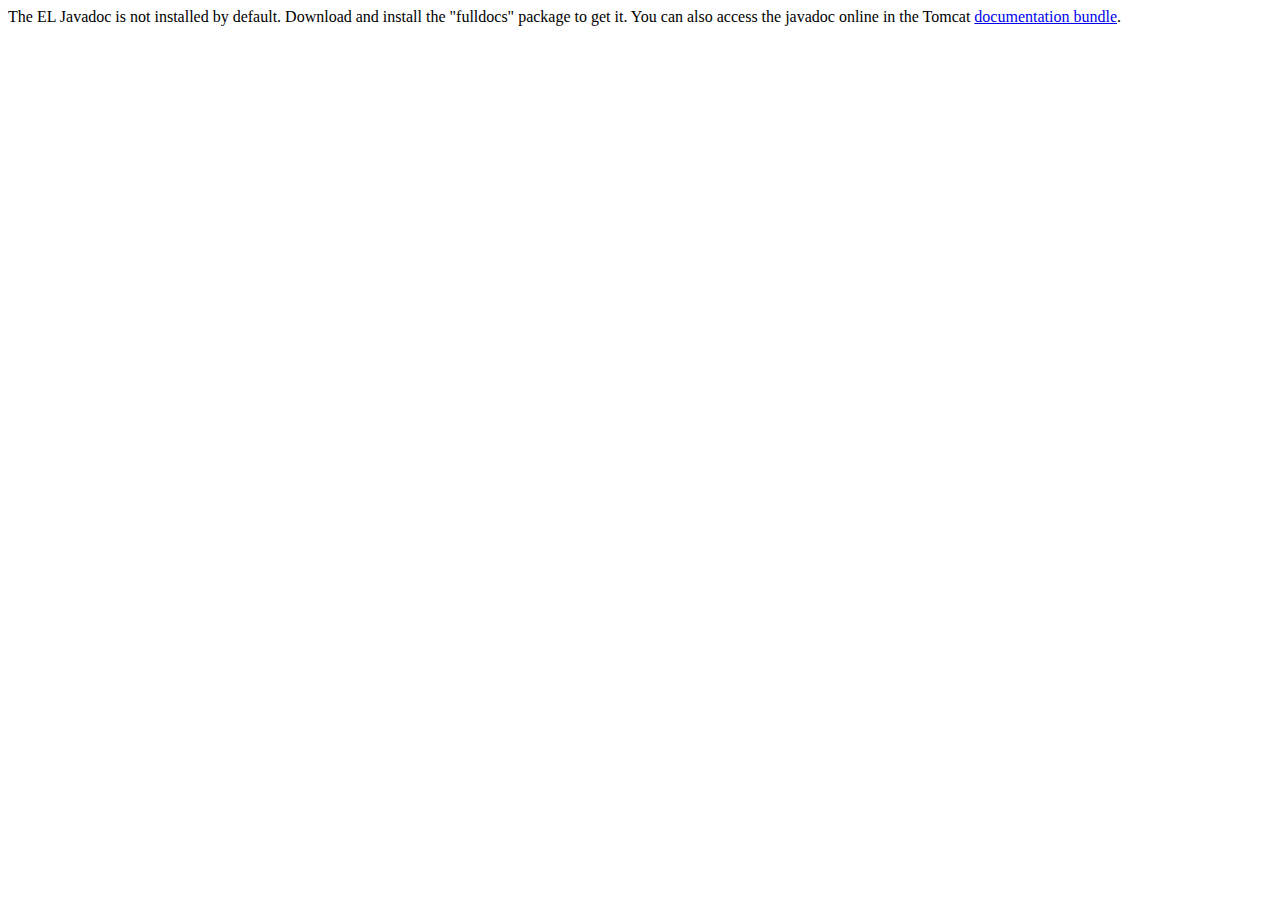
<file: ReviewWorld/apache-tomcat-9.0.6/webapps/docs/elapi/index.html>
<!--
  Licensed to the Apache Software Foundation (ASF) under one or more
  contributor license agreements.  See the NOTICE file distributed with
  this work for additional information regarding copyright ownership.
  The ASF licenses this file to You under the Apache License, Version 2.0
  (the "License"); you may not use this file except in compliance with
  the License.  You may obtain a copy of the License at

      http://www.apache.org/licenses/LICENSE-2.0

  Unless required by applicable law or agreed to in writing, software
  distributed under the License is distributed on an "AS IS" BASIS,
  WITHOUT WARRANTIES OR CONDITIONS OF ANY KIND, either express or implied.
  See the License for the specific language governing permissions and
  limitations under the License.
-->
<!DOCTYPE html>
<html>
    <head>
    <meta charset="UTF-8" />
    <title>API docs</title>
</head>

<body>

The EL Javadoc is not installed by default. Download and install
the "fulldocs" package to get it.

You can also access the javadoc online in the Tomcat
<a href="http://tomcat.apache.org/tomcat-9.0-doc/">
documentation bundle</a>.

</body>
</html>
</file>
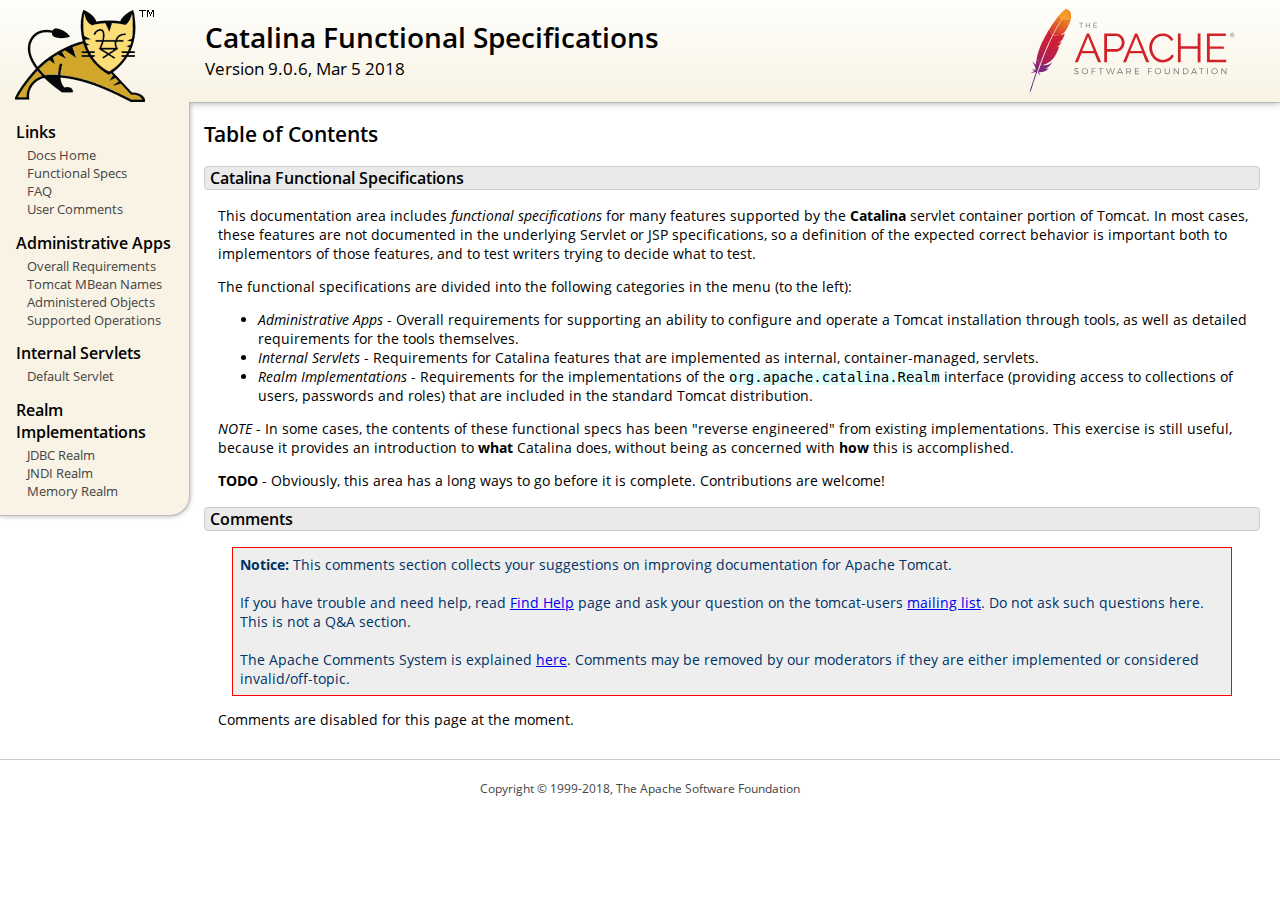
<file: ReviewWorld/apache-tomcat-9.0.6/webapps/docs/funcspecs/index.html>
<!DOCTYPE html SYSTEM "about:legacy-compat">
<html lang="en"><head><META http-equiv="Content-Type" content="text/html; charset=UTF-8"><link href="../images/docs-stylesheet.css" rel="stylesheet" type="text/css"><title>Catalina Functional Specifications (9.0.6) - Table of Contents</title><meta name="author" content="Craig R. McClanahan"><script type="application/javascript" data-comments-identifier="tomcat-9.0-doc/funcspecs/index">
    "use strict"; // Enable strict mode

    (function() {
      var thisScript = document.currentScript;
      if (!thisScript) { // Workaround for IE <= 11
        var scripts = document.getElementsByTagName("script");
        thisScript = scripts[scripts.length - 1];
      }
      document.addEventListener("DOMContentLoaded", (function() {
        var commentsDiv = document.getElementById("comments_thread");
        var commentsShortname = "tomcat";
        var commentsIdentifier = "http://tomcat.apache.org/" +
          thisScript.getAttribute("data-comments-identifier") + ".html";

        (function(w, d) {
          if (w.location.hostname.toLowerCase() == "tomcat.apache.org") {
            var s = d.createElement("script");
            s.type = "application/javascript";
            s.async = true;
            s.src = "https://comments.apache.org/show_comments.lua?site=" +
              encodeURIComponent(commentsShortname) +
              "&page=" + encodeURIComponent(commentsIdentifier);
            d.head.appendChild(s);
          } else {
            commentsDiv.appendChild(d.createTextNode("Comments are disabled for this page at the moment."));
          }
        })(window, document);
      }), false);
    })();
  </script></head><body><div id="wrapper"><header><div id="header"><div><div><div class="logo noPrint"><a href="http://tomcat.apache.org/"><img alt="Tomcat Home" src="../images/tomcat.png"></a></div><div style="height: 1px;"></div><div class="asfLogo noPrint"><a href="http://www.apache.org/" target="_blank"><img src="../images/asf-logo.svg" alt="The Apache Software Foundation" style="width: 266px; height: 83px;"></a></div><h1>Catalina Functional Specifications</h1><div class="versionInfo">
          Version 9.0.6,
          <time datetime="2018-03-05">Mar 5 2018</time></div><div style="height: 1px;"></div><div style="clear: left;"></div></div></div></div></header><div id="middle"><div><div id="mainLeft" class="noprint"><div><nav><div><h2>Links</h2><ul><li><a href="../index.html">Docs Home</a></li><li><a href="index.html">Functional Specs</a></li><li><a href="http://wiki.apache.org/tomcat/FAQ">FAQ</a></li><li><a href="#comments_section">User Comments</a></li></ul></div><div><h2>Administrative Apps</h2><ul><li><a href="fs-admin-apps.html">Overall Requirements</a></li><li><a href="mbean-names.html">Tomcat MBean Names</a></li><li><a href="fs-admin-objects.html">Administered Objects</a></li><li><a href="fs-admin-opers.html">Supported Operations</a></li></ul></div><div><h2>Internal Servlets</h2><ul><li><a href="fs-default.html">Default Servlet</a></li></ul></div><div><h2>Realm Implementations</h2><ul><li><a href="fs-jdbc-realm.html">JDBC Realm</a></li><li><a href="fs-jndi-realm.html">JNDI Realm</a></li><li><a href="fs-memory-realm.html">Memory Realm</a></li></ul></div></nav></div></div><div id="mainRight"><div id="content"><h2>Table of Contents</h2><h3 id="Catalina_Functional_Specifications">Catalina Functional Specifications</h3><div class="text">

<p>This documentation area includes <em>functional specifications</em> for
many features supported by the <strong>Catalina</strong> servlet container
portion of Tomcat.  In most cases, these features are not documented in the
underlying Servlet or JSP specifications, so a definition of the expected
correct behavior is important both to implementors of those features, and to
test writers trying to decide what to test.</p>

<p>The functional specifications are divided into the following categories
in the menu (to the left):</p>
<ul>
<li><em>Administrative Apps</em> - Overall requirements for supporting an
    ability to configure and operate a Tomcat installation through tools,
    as well as detailed requirements for the tools themselves.</li>
<li><em>Internal Servlets</em> - Requirements for Catalina features that are
    implemented as internal, container-managed, servlets.</li>
<li><em>Realm Implementations</em> - Requirements for the implementations of
    the <code>org.apache.catalina.Realm</code> interface (providing access to
    collections of users, passwords and roles) that are included in the
    standard Tomcat distribution.</li>
</ul>

<p><em>NOTE</em> - In some cases, the contents of these functional specs has
been "reverse engineered" from existing implementations.  This exercise is
still useful, because it provides an introduction to <strong>what</strong>
Catalina does, without being as concerned with <strong>how</strong> this is
accomplished.</p>

<p><strong>TODO</strong> - Obviously, this area has a long ways to go before
it is complete.  Contributions are welcome!</p>

</div><div class="noprint"><h3 id="comments_section">
                  Comments
                </h3><div class="text"><p class="notice"><strong>Notice: </strong>This comments section collects your suggestions
                    on improving documentation for Apache Tomcat.<br><br>
                    If you have trouble and need help, read
                    <a href="http://tomcat.apache.org/findhelp.html">Find Help</a> page
                    and ask your question on the tomcat-users
                    <a href="http://tomcat.apache.org/lists.html">mailing list</a>.
                    Do not ask such questions here. This is not a Q&amp;A section.<br><br>
                    The Apache Comments System is explained <a href="../comments.html">here</a>.
                    Comments may be removed by our moderators if they are either
                    implemented or considered invalid/off-topic.
                  </p><div id="comments_thread"></div></div></div></div></div></div></div><footer><div id="footer">
    Copyright &copy; 1999-2018, The Apache Software Foundation
  </div></footer></div></body></html>
</file>
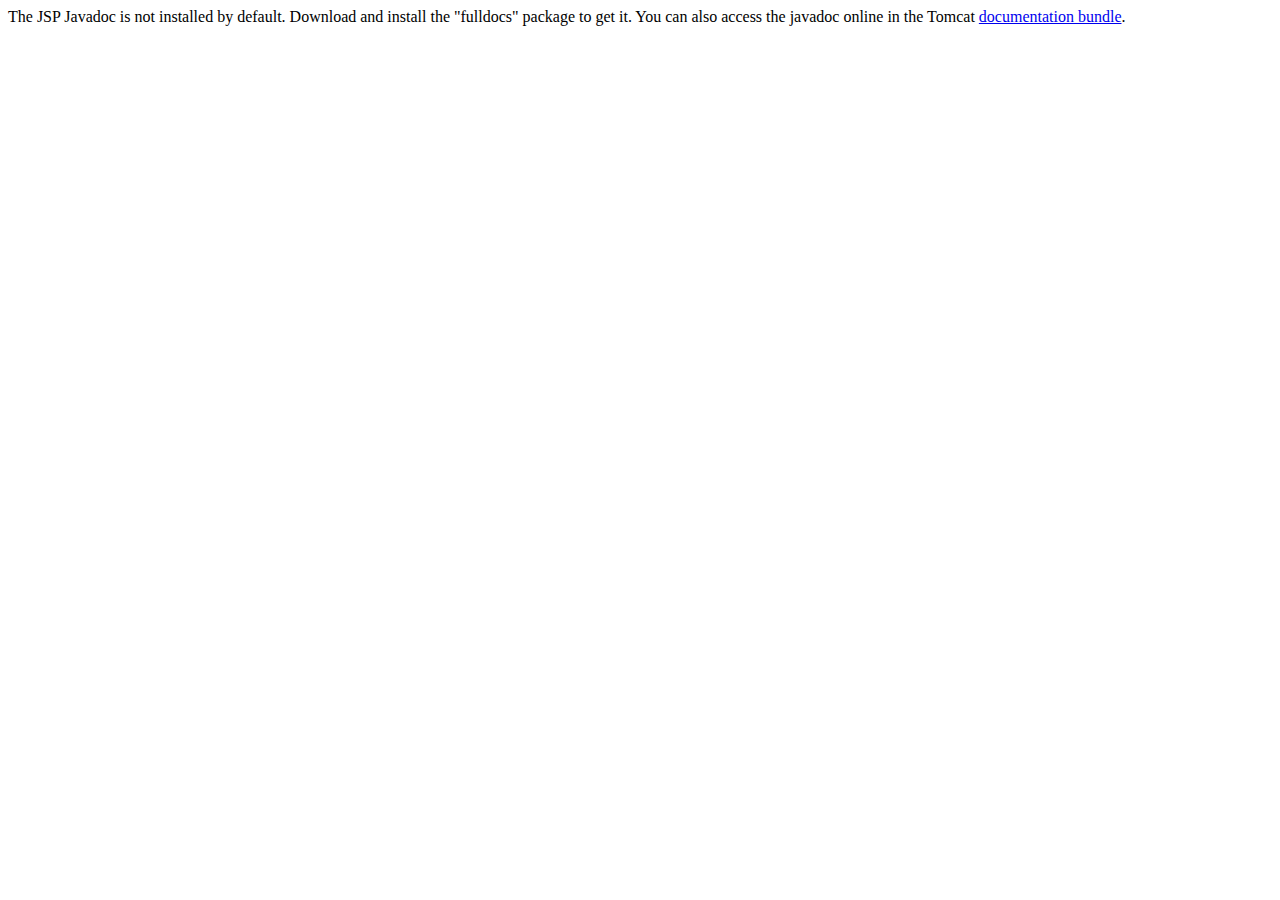
<file: ReviewWorld/apache-tomcat-9.0.6/webapps/docs/jspapi/index.html>
<!--
  Licensed to the Apache Software Foundation (ASF) under one or more
  contributor license agreements.  See the NOTICE file distributed with
  this work for additional information regarding copyright ownership.
  The ASF licenses this file to You under the Apache License, Version 2.0
  (the "License"); you may not use this file except in compliance with
  the License.  You may obtain a copy of the License at

      http://www.apache.org/licenses/LICENSE-2.0

  Unless required by applicable law or agreed to in writing, software
  distributed under the License is distributed on an "AS IS" BASIS,
  WITHOUT WARRANTIES OR CONDITIONS OF ANY KIND, either express or implied.
  See the License for the specific language governing permissions and
  limitations under the License.
-->
<!DOCTYPE html>
<html>
    <head>
    <meta charset="UTF-8" />
    <title>API docs</title>
</head>

<body>

The JSP Javadoc is not installed by default. Download and install
the "fulldocs" package to get it.

You can also access the javadoc online in the Tomcat
<a href="http://tomcat.apache.org/tomcat-9.0-doc/">
documentation bundle</a>.

</body>
</html>
</file>
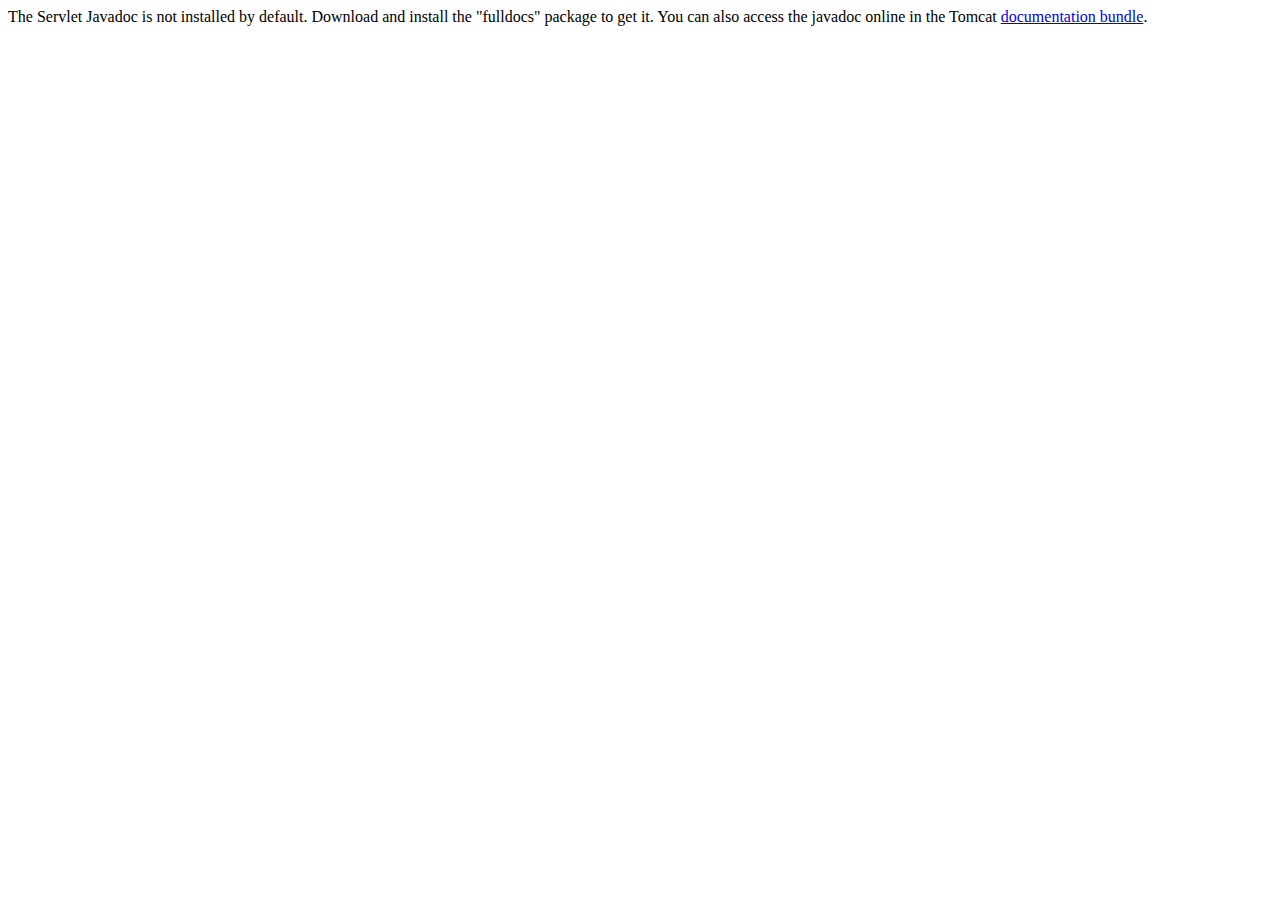
<file: ReviewWorld/apache-tomcat-9.0.6/webapps/docs/servletapi/index.html>
<!--
  Licensed to the Apache Software Foundation (ASF) under one or more
  contributor license agreements.  See the NOTICE file distributed with
  this work for additional information regarding copyright ownership.
  The ASF licenses this file to You under the Apache License, Version 2.0
  (the "License"); you may not use this file except in compliance with
  the License.  You may obtain a copy of the License at

      http://www.apache.org/licenses/LICENSE-2.0

  Unless required by applicable law or agreed to in writing, software
  distributed under the License is distributed on an "AS IS" BASIS,
  WITHOUT WARRANTIES OR CONDITIONS OF ANY KIND, either express or implied.
  See the License for the specific language governing permissions and
  limitations under the License.
-->
<!DOCTYPE html>
<html>
    <head>
    <meta charset="UTF-8" />
    <title>API docs</title>
</head>

<body>

The Servlet Javadoc is not installed by default. Download and install
the "fulldocs" package to get it.

You can also access the javadoc online in the Tomcat
<a href="http://tomcat.apache.org/tomcat-9.0-doc/">
documentation bundle</a>.

</body>
</html>
</file>
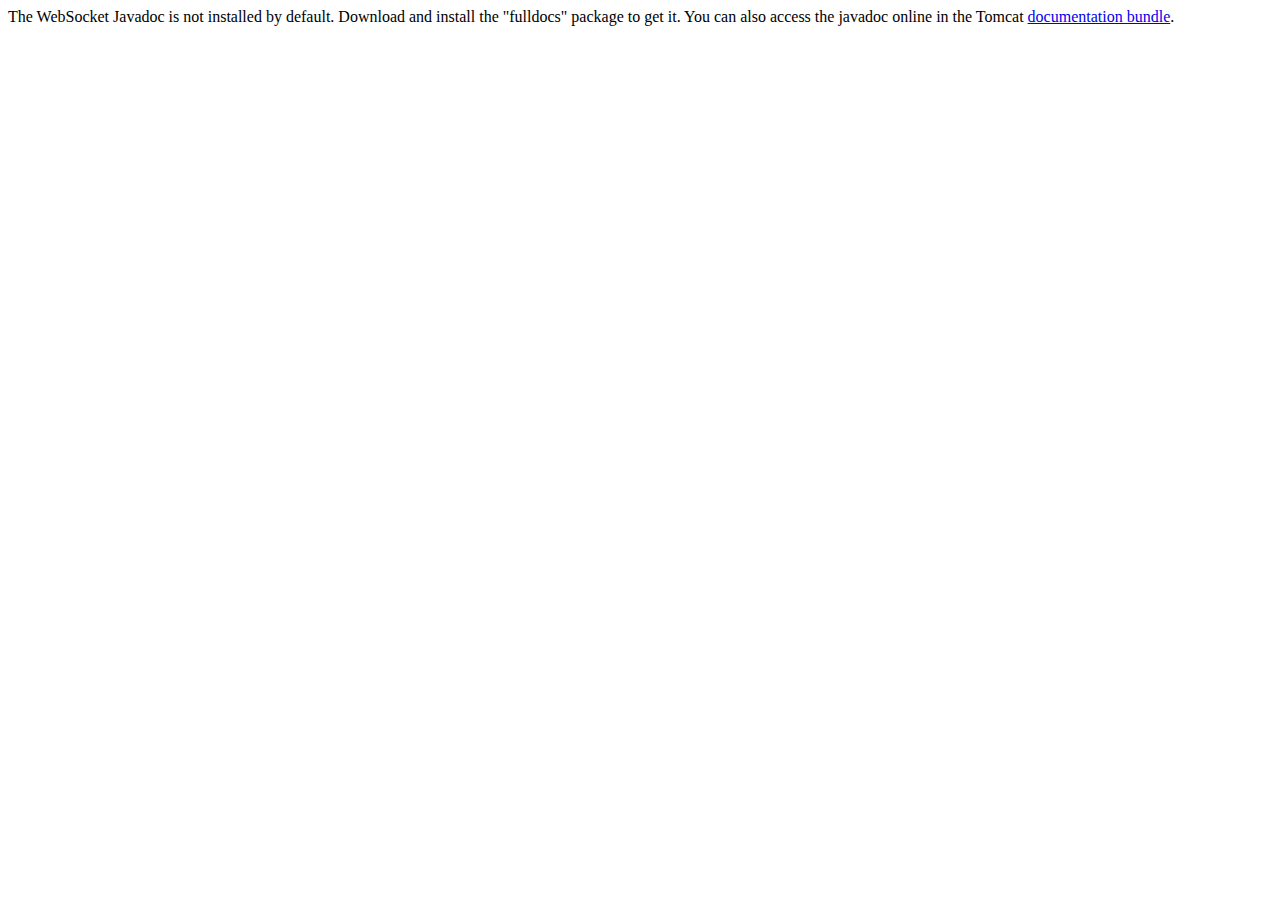
<file: ReviewWorld/apache-tomcat-9.0.6/webapps/docs/websocketapi/index.html>
<!--
  Licensed to the Apache Software Foundation (ASF) under one or more
  contributor license agreements.  See the NOTICE file distributed with
  this work for additional information regarding copyright ownership.
  The ASF licenses this file to You under the Apache License, Version 2.0
  (the "License"); you may not use this file except in compliance with
  the License.  You may obtain a copy of the License at

      http://www.apache.org/licenses/LICENSE-2.0

  Unless required by applicable law or agreed to in writing, software
  distributed under the License is distributed on an "AS IS" BASIS,
  WITHOUT WARRANTIES OR CONDITIONS OF ANY KIND, either express or implied.
  See the License for the specific language governing permissions and
  limitations under the License.
-->
<!DOCTYPE html>
<html>
    <head>
    <meta charset="UTF-8" />
    <title>API docs</title>
</head>

<body>

The WebSocket Javadoc is not installed by default. Download and install
the "fulldocs" package to get it.

You can also access the javadoc online in the Tomcat
<a href="http://tomcat.apache.org/tomcat-9.0-doc/">
documentation bundle</a>.

</body>
</html>
</file>
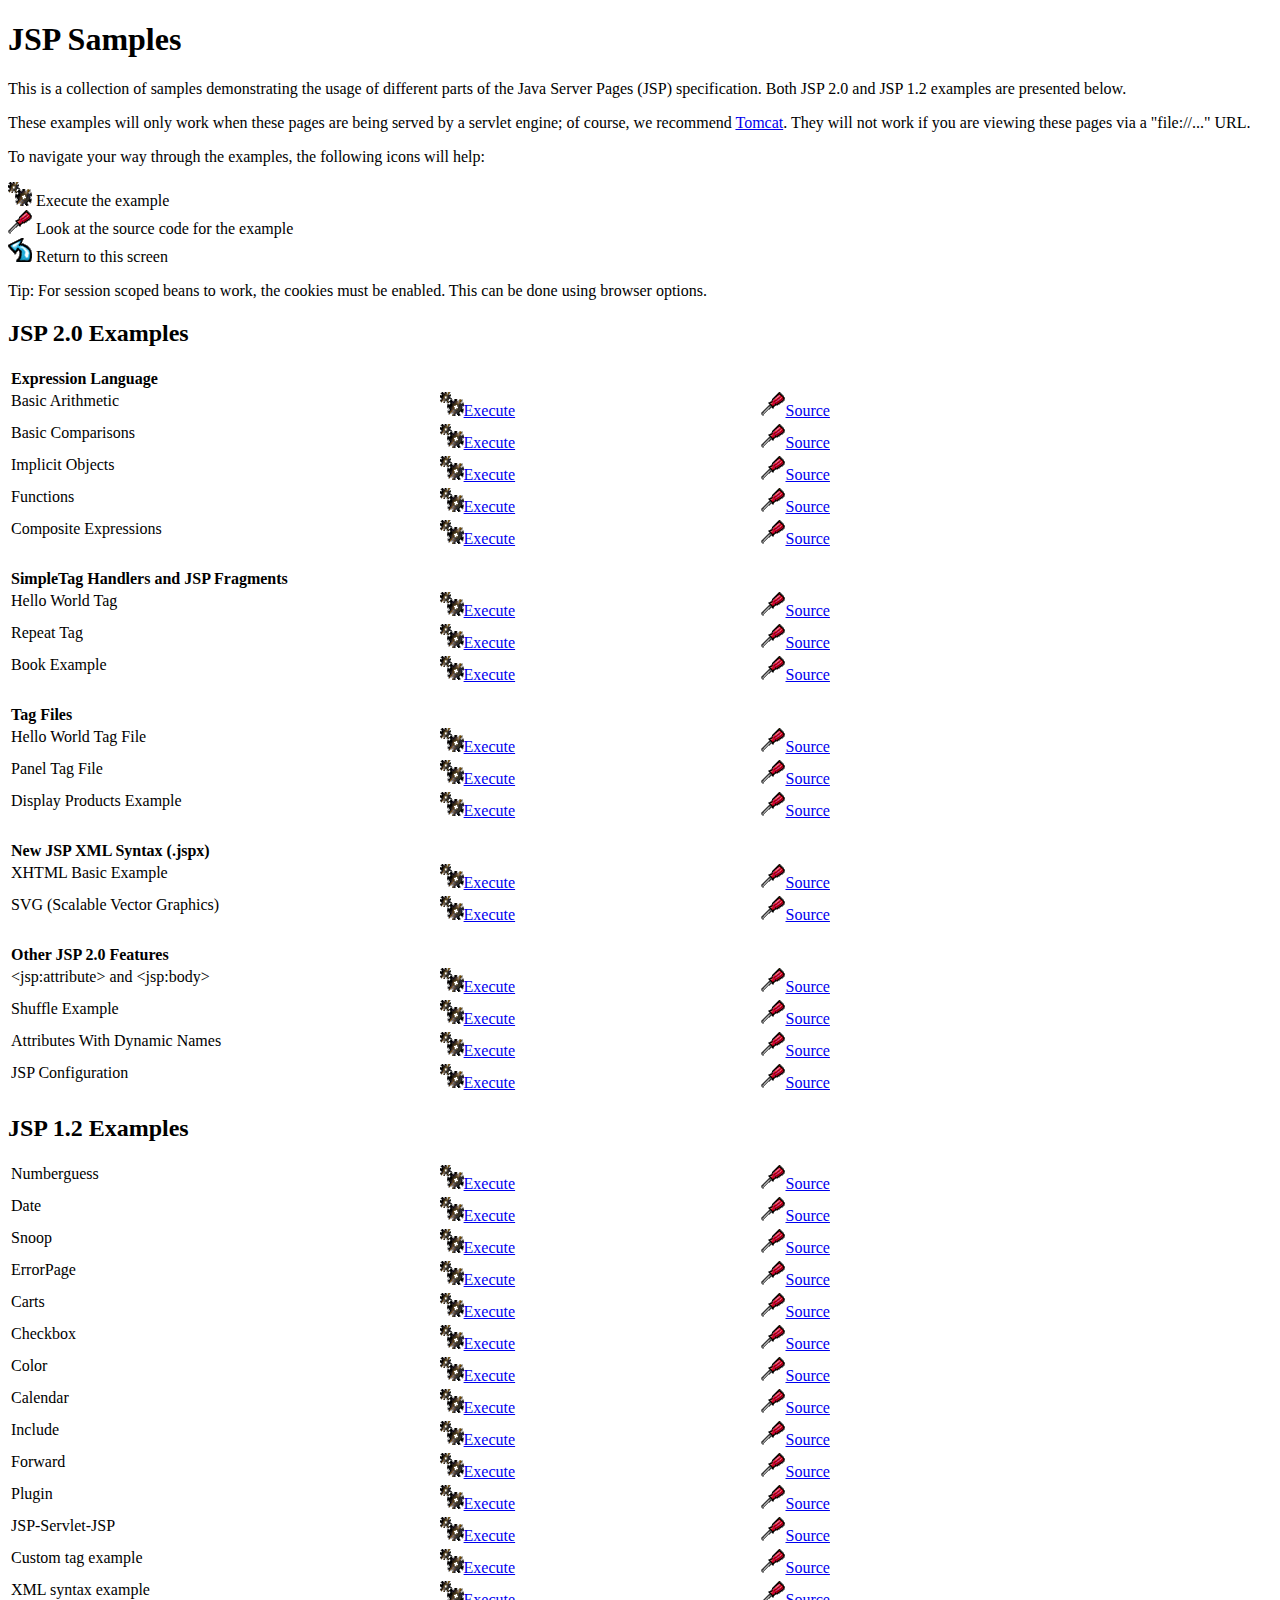
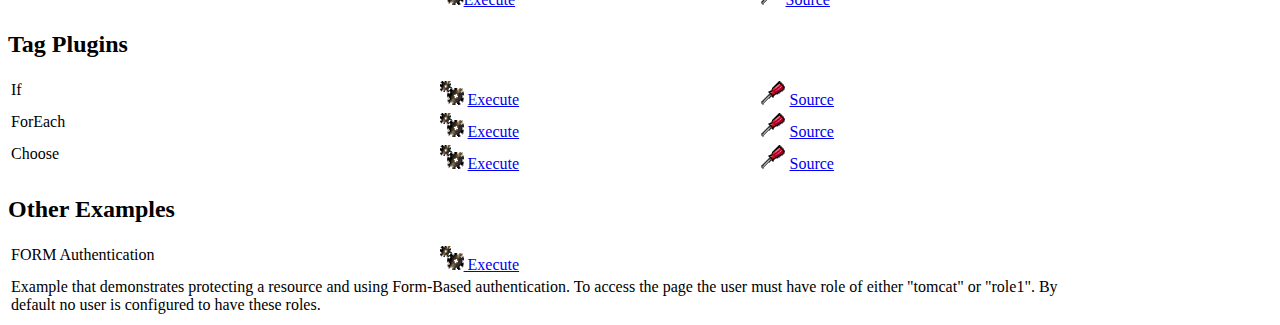
<file: ReviewWorld/apache-tomcat-9.0.6/webapps/examples/jsp/index.html>
<!--
 Licensed to the Apache Software Foundation (ASF) under one or more
  contributor license agreements.  See the NOTICE file distributed with
  this work for additional information regarding copyright ownership.
  The ASF licenses this file to You under the Apache License, Version 2.0
  (the "License"); you may not use this file except in compliance with
  the License.  You may obtain a copy of the License at

      http://www.apache.org/licenses/LICENSE-2.0

  Unless required by applicable law or agreed to in writing, software
  distributed under the License is distributed on an "AS IS" BASIS,
  WITHOUT WARRANTIES OR CONDITIONS OF ANY KIND, either express or implied.
  See the License for the specific language governing permissions and
  limitations under the License.
-->
<!DOCTYPE html><html lang="en">
<head>
   <meta charset="UTF-8"/>
   <meta name="Author" content="Anil K. Vijendran" />
   <title>JSP Examples</title>
   <style type="text/css">
   img { border: 0; }
   th { text-align: left; }
   tr { vertical-align: top; }
   </style>
</head>
<body>
<h1>JSP
Samples</h1>
<p>This is a collection of samples demonstrating the usage of different
parts of the Java Server Pages (JSP) specification.  Both JSP 2.0 and
JSP 1.2 examples are presented below.
<p>These examples will only work when these pages are being served by a
servlet engine; of course, we recommend
<a href="http://tomcat.apache.org/">Tomcat</a>.
They will not work if you are viewing these pages via a
"file://..." URL.
<p>To navigate your way through the examples, the following icons will
help:</p>
<ul style="list-style-type: none; padding-left: 0;">
<li><img src="images/execute.gif" alt=""> Execute the example</li>
<li><img src="images/code.gif" alt=""> Look at the source code for the example</li>
<li><img src="images/return.gif" alt=""> Return to this screen</li>
</ul>

<p>Tip: For session scoped beans to work, the cookies must be enabled.
This can be done using browser options.</p>
<h2>JSP 2.0 Examples</h2>

<table style="width: 85%;">
<tr>
<th colspan="3">Expression Language</th>
</tr>

<tr>
<td>Basic Arithmetic</td>
<td style="width: 30%;"><a href="jsp2/el/basic-arithmetic.jsp"><img src="images/execute.gif" alt=""></a><a href="jsp2/el/basic-arithmetic.jsp">Execute</a></td>

<td style="width: 30%;"><a href="jsp2/el/basic-arithmetic.html"><img src="images/code.gif" alt=""></a><a href="jsp2/el/basic-arithmetic.html">Source</a></td>
</tr>

<tr>
<td>Basic Comparisons</td>
<td style="width: 30%;"><a href="jsp2/el/basic-comparisons.jsp"><img src="images/execute.gif" alt=""></a><a href="jsp2/el/basic-comparisons.jsp">Execute</a></td>

<td style="width: 30%;"><a href="jsp2/el/basic-comparisons.html"><img src="images/code.gif" alt=""></a><a href="jsp2/el/basic-comparisons.html">Source</a></td>
</tr>

<tr>
<td>Implicit Objects</td>
<td style="width: 30%;"><a href="jsp2/el/implicit-objects.jsp?foo=bar"><img src="images/execute.gif" alt=""></a><a href="jsp2/el/implicit-objects.jsp?foo=bar">Execute</a></td>

<td style="width: 30%;"><a href="jsp2/el/implicit-objects.html"><img src="images/code.gif" alt=""></a><a href="jsp2/el/implicit-objects.html">Source</a></td>
</tr>
<tr>

<td>Functions</td>
<td style="width: 30%;"><a href="jsp2/el/functions.jsp?foo=JSP+2.0"><img src="images/execute.gif" alt=""></a><a href="jsp2/el/functions.jsp?foo=JSP+2.0">Execute</a></td>

<td style="width: 30%;"><a href="jsp2/el/functions.html"><img src="images/code.gif" alt=""></a><a href="jsp2/el/functions.html">Source</a></td>
</tr>

<tr>
<td>Composite Expressions</td>
<td style="width: 30%;"><a href="jsp2/el/composite.jsp"><img src="images/execute.gif" alt=""></a><a href="jsp2/el/composite.jsp">Execute</a></td>

<td style="width: 30%;"><a href="jsp2/el/composite.html"><img src="images/code.gif" alt=""></a><a href="jsp2/el/composite.html">Source</a></td>
</tr>


<tr>
<th colspan="3"><br />SimpleTag Handlers and JSP Fragments</th>
</tr>

<tr>
<td>Hello World Tag</td>
<td style="width: 30%;"><a href="jsp2/simpletag/hello.jsp"><img src="images/execute.gif" alt=""></a><a href="jsp2/simpletag/hello.jsp">Execute</a></td>

<td style="width: 30%;"><a href="jsp2/simpletag/hello.html"><img src="images/code.gif" alt=""></a><a href="jsp2/simpletag/hello.html">Source</a></td>
</tr>

<tr>
<td>Repeat Tag</td>
<td style="width: 30%;"><a href="jsp2/simpletag/repeat.jsp"><img src="images/execute.gif" alt=""></a><a href="jsp2/simpletag/repeat.jsp">Execute</a></td>

<td style="width: 30%;"><a href="jsp2/simpletag/repeat.html"><img src="images/code.gif" alt=""></a><a href="jsp2/simpletag/repeat.html">Source</a></td>
</tr>

<tr>
<td>Book Example</td>
<td style="width: 30%;"><a href="jsp2/simpletag/book.jsp"><img src="images/execute.gif" alt=""></a><a href="jsp2/simpletag/book.jsp">Execute</a></td>

<td style="width: 30%;"><a href="jsp2/simpletag/book.html"><img src="images/code.gif" alt=""></a><a href="jsp2/simpletag/book.html">Source</a></td>
</tr>

<tr>
<th colspan="3"><br />Tag Files</th>
</tr>

<tr>
<td>Hello World Tag File</td>
<td style="width: 30%;"><a href="jsp2/tagfiles/hello.jsp"><img src="images/execute.gif" alt=""></a><a href="jsp2/tagfiles/hello.jsp">Execute</a></td>

<td style="width: 30%;"><a href="jsp2/tagfiles/hello.html"><img src="images/code.gif" alt=""></a><a href="jsp2/tagfiles/hello.html">Source</a></td>
</tr>

<tr>
<td>Panel Tag File</td>
<td style="width: 30%;"><a href="jsp2/tagfiles/panel.jsp"><img src="images/execute.gif" alt=""></a><a href="jsp2/tagfiles/panel.jsp">Execute</a></td>

<td style="width: 30%;"><a href="jsp2/tagfiles/panel.html"><img src="images/code.gif" alt=""></a><a href="jsp2/tagfiles/panel.html">Source</a></td>
</tr>

<tr>
<td>Display Products Example</td>
<td style="width: 30%;"><a href="jsp2/tagfiles/products.jsp"><img src="images/execute.gif" alt=""></a><a href="jsp2/tagfiles/products.jsp">Execute</a></td>

<td style="width: 30%;"><a href="jsp2/tagfiles/products.html"><img src="images/code.gif" alt=""></a><a href="jsp2/tagfiles/products.html">Source</a></td>
</tr>

<tr>
<th colspan="3"><br />New JSP XML Syntax (.jspx)</th>
</tr>

<tr>
<td>XHTML Basic Example</td>
<td style="width: 30%;"><a href="jsp2/jspx/basic.jspx"><img src="images/execute.gif" alt=""></a><a href="jsp2/jspx/basic.jspx">Execute</a></td>

<td style="width: 30%;"><a href="jsp2/jspx/basic.html"><img src="images/code.gif" alt=""></a><a href="jsp2/jspx/basic.html">Source</a></td>
</tr>

<tr>
<td>SVG (Scalable Vector Graphics)</td>
<td style="width: 30%;"><a href="jsp2/jspx/svgexample.html"><img src="images/execute.gif" alt=""></a><a href="jsp2/jspx/svgexample.html">Execute</a></td>

<td style="width: 30%;"><a href="jsp2/jspx/textRotate.html"><img src="images/code.gif" alt=""></a><a href="jsp2/jspx/textRotate.html">Source</a></td>
</tr>

<tr>
<th colspan="3"><br />Other JSP 2.0 Features</th>
</tr>

<tr>
<td>&lt;jsp:attribute&gt; and &lt;jsp:body&gt;</td>
<td style="width: 30%;"><a href="jsp2/jspattribute/jspattribute.jsp"><img src="images/execute.gif" alt=""></a><a href="jsp2/jspattribute/jspattribute.jsp">Execute</a></td>

<td style="width: 30%;"><a href="jsp2/jspattribute/jspattribute.html"><img src="images/code.gif" alt=""></a><a href="jsp2/jspattribute/jspattribute.html">Source</a></td>
</tr>

<tr>
<td>Shuffle Example</td>
<td style="width: 30%;"><a href="jsp2/jspattribute/shuffle.jsp"><img src="images/execute.gif" alt=""></a><a href="jsp2/jspattribute/shuffle.jsp">Execute</a></td>

<td style="width: 30%;"><a href="jsp2/jspattribute/shuffle.html"><img src="images/code.gif" alt=""></a><a href="jsp2/jspattribute/shuffle.html">Source</a></td>
</tr>

<tr>
<td>Attributes With Dynamic Names</td>
<td style="width: 30%;"><a href="jsp2/misc/dynamicattrs.jsp"><img src="images/execute.gif" alt=""></a><a href="jsp2/misc/dynamicattrs.jsp">Execute</a></td>

<td style="width: 30%;"><a href="jsp2/misc/dynamicattrs.html"><img src="images/code.gif" alt=""></a><a href="jsp2/misc/dynamicattrs.html">Source</a></td>
</tr>

<tr>
<td>JSP Configuration</td>
<td style="width: 30%;"><a href="jsp2/misc/config.jsp"><img src="images/execute.gif" alt=""></a><a href="jsp2/misc/config.jsp">Execute</a></td>

<td style="width: 30%;"><a href="jsp2/misc/config.html"><img src="images/code.gif" alt=""></a><a href="jsp2/misc/config.html">Source</a></td>
</tr>

</table>

<h2>JSP 1.2 Examples</h2>
<table style="width: 85%;">
<tr>
<td>Numberguess</td>

<td style="width: 30%;"><a href="num/numguess.jsp"><img src="images/execute.gif" alt=""></a><a href="num/numguess.jsp">Execute</a></td>

<td style="width: 30%;"><a href="num/numguess.html"><img src="images/code.gif" alt=""></a><a href="num/numguess.html">Source</a></td>
</tr>

<tr>
<td>Date</td>

<td style="width: 30%;"><a href="dates/date.jsp"><img src="images/execute.gif" alt=""></a><a href="dates/date.jsp">Execute</a></td>

<td style="width: 30%;"><a href="dates/date.html"><img src="images/code.gif" alt=""></a><a href="dates/date.html">Source</a></td>
</tr>

<tr>
<td>Snoop</td>

<td style="width: 30%;"><a href="snp/snoop.jsp"><img src="images/execute.gif" alt=""></a><a href="snp/snoop.jsp">Execute</a></td>

<td style="width: 30%;"><a href="snp/snoop.html"><img src="images/code.gif" alt=""></a><a href="snp/snoop.html">Source</a></td>
</tr>

<tr>
<td>ErrorPage</td>

<td style="width: 30%;"><a href="error/error.html"><img src="images/execute.gif" alt=""></a><a href="error/error.html">Execute</a></td>

<td style="width: 30%;"><a href="error/er.html"><img src="images/code.gif" alt=""></a><a href="error/er.html">Source</a></td>
</tr>

<tr>
<td>Carts</td>

<td style="width: 30%;"><a href="sessions/carts.html"><img src="images/execute.gif" alt=""></a><a href="sessions/carts.html">Execute</a></td>

<td style="width: 30%;"><a href="sessions/crt.html"><img src="images/code.gif" alt=""></a><a href="sessions/crt.html">Source</a></td>
</tr>

<tr>
<td>Checkbox</td>

<td style="width: 30%;"><a href="checkbox/check.html"><img src="images/execute.gif" alt=""></a><a href="checkbox/check.html">Execute</a></td>

<td style="width: 30%;"><a href="checkbox/cresult.html"><img src="images/code.gif" alt=""></a><a href="checkbox/cresult.html">Source</a></td>
</tr>

<tr>
<td>Color</td>

<td style="width: 30%;"><a href="colors/colors.html"><img src="images/execute.gif" alt=""></a><a href="colors/colors.html">Execute</a></td>

<td style="width: 30%;"><a href="colors/clr.html"><img src="images/code.gif" alt=""></a><a href="colors/clr.html">Source</a></td>
</tr>

<tr>
<td>Calendar</td>

<td style="width: 30%;"><a href="cal/login.html"><img src="images/execute.gif" alt=""></a><a href="cal/login.html">Execute</a></td>

<td style="width: 30%;"><a href="cal/calendar.html"><img src="images/code.gif" alt=""></a><a href="cal/calendar.html">Source</a></td>
</tr>

<tr>
<td>Include</td>

<td style="width: 30%;"><a href="include/include.jsp"><img src="images/execute.gif" alt=""></a><a href="include/include.jsp">Execute</a></td>

<td style="width: 30%;"><a href="include/inc.html"><img src="images/code.gif" alt=""></a><a href="include/inc.html">Source</a></td>
</tr>

<tr>
<td>Forward</td>

<td style="width: 30%;"><a href="forward/forward.jsp"><img src="images/execute.gif" alt=""></a><a href="forward/forward.jsp">Execute</a></td>

<td style="width: 30%;"><a href="forward/fwd.html"><img src="images/code.gif" alt=""></a><a href="forward/fwd.html">Source</a></td>
</tr>

<tr>
<td>Plugin</td>

<td style="width: 30%;"><a href="plugin/plugin.jsp"><img src="images/execute.gif" alt=""></a><a href="plugin/plugin.jsp">Execute</a></td>

<td style="width: 30%;"><a href="plugin/plugin.html"><img src="images/code.gif" alt=""></a><a href="plugin/plugin.html">Source</a></td>
</tr>

<tr>
<td>JSP-Servlet-JSP</td>

<td style="width: 30%;"><a href="jsptoserv/jsptoservlet.jsp"><img src="images/execute.gif" alt=""></a><a href="jsptoserv/jsptoservlet.jsp">Execute</a></td>

<td style="width: 30%;"><a href="jsptoserv/jts.html"><img src="images/code.gif" alt=""></a><a href="jsptoserv/jts.html">Source</a></td>
</tr>

<tr>
<td>Custom tag example</td>

<td style="width: 30%;"><a href="simpletag/foo.jsp"><img src="images/execute.gif" alt=""></a><a href="simpletag/foo.jsp">Execute</a></td>

<td style="width: 30%;"><a href="simpletag/foo.html"><img src="images/code.gif" alt=""></a><a href="simpletag/foo.html">Source</a></td>
</tr>

<tr>
<td>XML syntax example</td>
<td style="width: 30%;"><a href="xml/xml.jsp"><img src="images/execute.gif" alt=""></a><a href="xml/xml.jsp">Execute</a></td>

<td style="width: 30%;"><a href="xml/xml.html"><img src="images/code.gif" alt=""></a><a href="xml/xml.html">Source</a></td>
</tr>

</table>

<h2>Tag Plugins</h2>
<table style="width: 85%;">

<tr>
  <td>If</td>
  <td style="width: 30%;">
    <a href="tagplugin/if.jsp"><img src="images/execute.gif" alt=""></a>
    <a href="tagplugin/if.jsp">Execute</a>
  </td>
  <td style="width: 30%;">
    <a href="tagplugin/if.html"><img src="images/code.gif" alt=""></a>
    <a href="tagplugin/if.html">Source</a>
  </td>
</tr>

<tr>
  <td>ForEach</td>
  <td style="width: 30%;">
    <a href="tagplugin/foreach.jsp"><img src="images/execute.gif" alt=""></a>
    <a href="tagplugin/foreach.jsp">Execute</a>
  </td>
  <td style="width: 30%;">
    <a href="tagplugin/foreach.html"><img src="images/code.gif" alt=""></a>
    <a href="tagplugin/foreach.html">Source</a>
  </td>
</tr>

<tr>
  <td>Choose</td>
  <td style="width: 30%;">
    <a href="tagplugin/choose.jsp"><img src="images/execute.gif" alt=""></a>
    <a href="tagplugin/choose.jsp">Execute</a>
  </td>
  <td style="width: 30%;">
    <a href="tagplugin/choose.html"><img src="images/code.gif" alt=""></a>
    <a href="tagplugin/choose.html">Source</a>
  </td>
</tr>

</table>

<h2>Other Examples</h2>
<table style="width: 85%;">

<tr>
  <td>FORM Authentication</td>
  <td style="width: 30%;">
    <a href="security/protected/index.jsp"><img src="images/execute.gif" alt=""> Execute</a>
  </td>
  <td style="width: 30%;"></td>
</tr>
<tr>
  <td colspan="3">Example that demonstrates protecting a resource and
    using Form-Based authentication. To access the page the user must
    have role of either "tomcat" or "role1". By default no user
    is configured to have these roles.</td>
</tr>

</table>
</body>
</html>
</file>
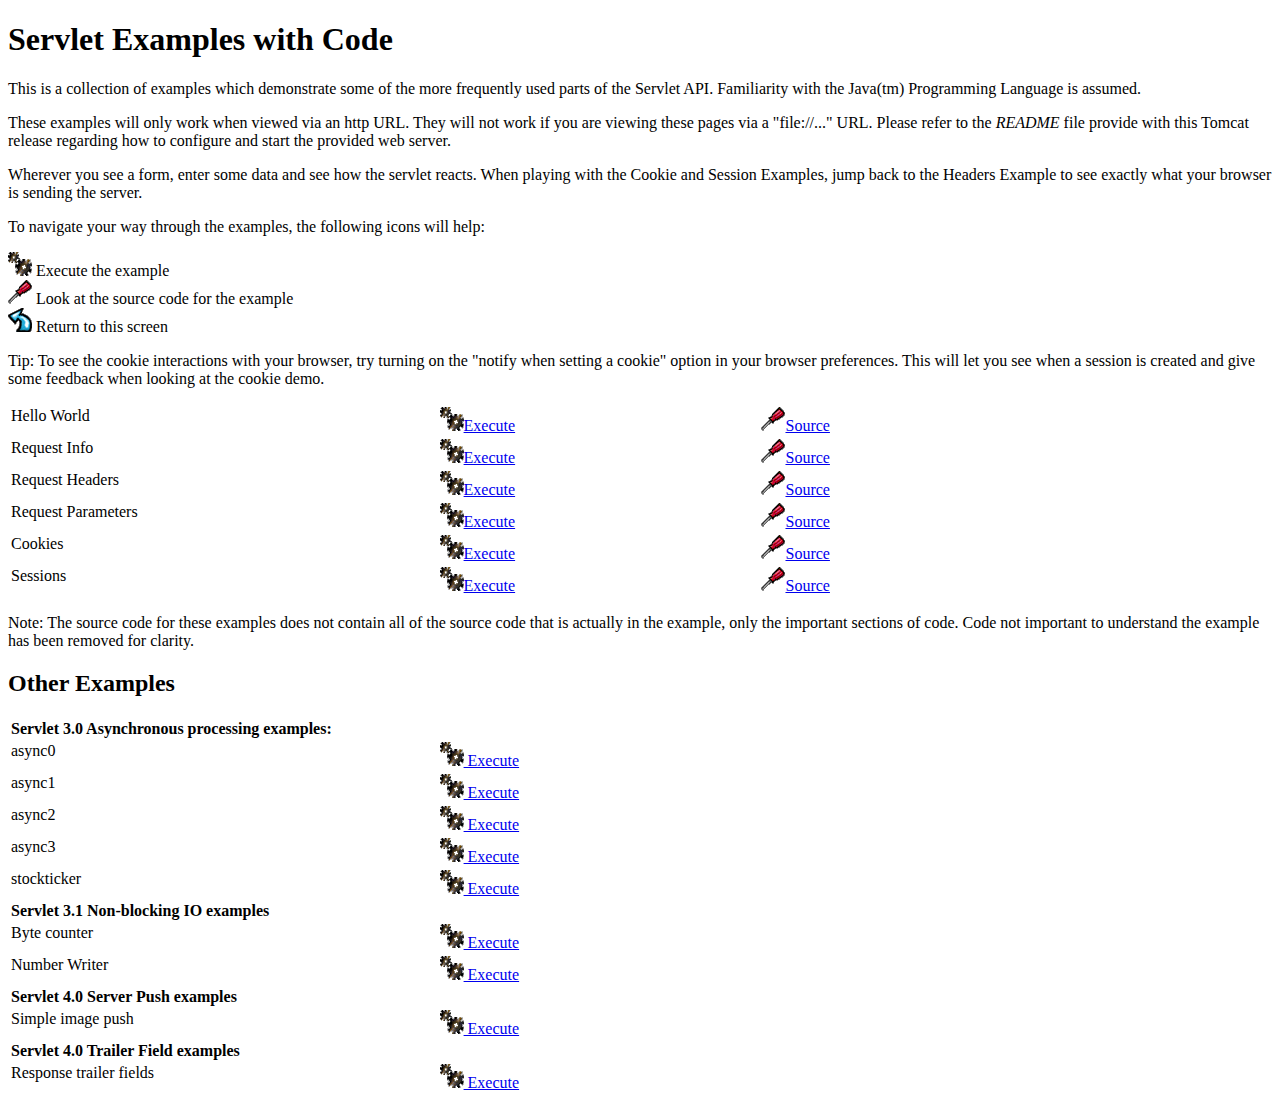
<file: ReviewWorld/apache-tomcat-9.0.6/webapps/examples/servlets/index.html>
<!--
 Licensed to the Apache Software Foundation (ASF) under one or more
  contributor license agreements.  See the NOTICE file distributed with
  this work for additional information regarding copyright ownership.
  The ASF licenses this file to You under the Apache License, Version 2.0
  (the "License"); you may not use this file except in compliance with
  the License.  You may obtain a copy of the License at

      http://www.apache.org/licenses/LICENSE-2.0

  Unless required by applicable law or agreed to in writing, software
  distributed under the License is distributed on an "AS IS" BASIS,
  WITHOUT WARRANTIES OR CONDITIONS OF ANY KIND, either express or implied.
  See the License for the specific language governing permissions and
  limitations under the License.
-->
<!DOCTYPE html><html lang="en">
<head>
   <meta charset="UTF-8" />
   <meta name="Author" content="Anil K. Vijendran" />
   <title>Servlet Examples</title>
   <style type="text/css">
   img { border: 0; }
   th { text-align: left; }
   tr { vertical-align: top; }
   </style>
</head>
<body>
<h1>Servlet
Examples with Code</h1>
<p>This is a collection of examples which demonstrate some of the more
frequently used parts of the Servlet API. Familiarity with the Java(tm)
Programming Language is assumed.
<p>These examples will only work when viewed via an http URL. They will
not work if you are viewing these pages via a "file://..." URL. Please
refer to the <i>README</i> file provide with this Tomcat release regarding
how to configure and start the provided web server.
<p>Wherever you see a form, enter some data and see how the servlet reacts.
When playing with the Cookie and Session Examples, jump back to the Headers
Example to see exactly what your browser is sending the server.
<p>To navigate your way through the examples, the following icons will
help:</p>
<ul style="list-style-type: none; padding-left: 0;">
<li><img src="images/execute.gif" alt=""> Execute the example</li>
<li><img src="images/code.gif" alt=""> Look at the source code for the example</li>
<li><img src="images/return.gif" alt=""> Return to this screen</li>
</ul>

<p>Tip: To see the cookie interactions with your browser, try turning on
the "notify when setting a cookie" option in your browser preferences.
This will let you see when a session is created and give some feedback
when looking at the cookie demo.</p>
<table style="width: 85%;" >
<tr>
<td>Hello World</td>

<td style="width: 30%;"><a href="servlet/HelloWorldExample"><img SRC="images/execute.gif" alt=""></a><a href="servlet/HelloWorldExample">Execute</a></td>

<td style="width: 30%;"><a href="helloworld.html"><img SRC="images/code.gif" alt=""></a><a href="helloworld.html">Source</a></td>
</tr>

<tr>
<td>Request Info</td>

<td style="width: 30%;"><a href="servlet/RequestInfoExample"><img SRC="images/execute.gif" alt=""></a><a href="servlet/RequestInfoExample">Execute</a></td>

<td style="width: 30%;"><a href="reqinfo.html"><img SRC="images/code.gif" alt=""></a><a href="reqinfo.html">Source</a></td>
</tr>

<tr>
<td>Request Headers</td>

<td style="width: 30%;"><a href="servlet/RequestHeaderExample"><img SRC="images/execute.gif" alt=""></a><a href="servlet/RequestHeaderExample">Execute</a></td>

<td style="width: 30%;"><a href="reqheaders.html"><img SRC="images/code.gif" alt=""></a><a href="reqheaders.html">Source</a></td>
</tr>

<tr>
<td>Request Parameters</td>

<td style="width: 30%;"><a href="servlet/RequestParamExample"><img SRC="images/execute.gif" alt=""></a><a href="servlet/RequestParamExample">Execute</a></td>

<td style="width: 30%;"><a href="reqparams.html"><img SRC="images/code.gif" alt=""></a><a href="reqparams.html">Source</a></td>
</tr>

<tr>
<td>Cookies</td>

<td style="width: 30%;"><a href="servlet/CookieExample"><img SRC="images/execute.gif" alt=""></a><a href="servlet/CookieExample">Execute</a></td>

<td style="width: 30%;"><a href="cookies.html"><img SRC="images/code.gif" alt=""></a><a href="cookies.html">Source</a></td>
</tr>

<tr>
<td>Sessions</td>

<td style="width: 30%;"><a href="servlet/SessionExample"><img SRC="images/execute.gif" alt=""></a><a href="servlet/SessionExample">Execute</a></td>

<td style="width: 30%;"><a href="sessions.html"><img SRC="images/code.gif" alt=""></a><a href="sessions.html">Source</a></td>
</tr>
</table>

<p>Note: The source code for these examples does not contain all of the
source code that is actually in the example, only the important sections
of code. Code not important to understand the example has been removed
for clarity.</p>

<h2>Other Examples</h2>
<table style="width: 85%;" >

<tr>
  <th colspan="3">Servlet 3.0 Asynchronous processing examples:</th>
</tr>
<tr>
  <td>async0</td>
  <td style="width: 30%;">
    <a href="../async/async0"><img SRC="images/execute.gif" alt=""> Execute</a>
  </td>
  <td style="width: 30%;"></td>
</tr>
<tr>
  <td>async1</td>
  <td style="width: 30%;">
    <a href="../async/async1"><img SRC="images/execute.gif" alt=""> Execute</a>
  </td>
  <td style="width: 30%;"></td>
</tr>
<tr>
  <td>async2</td>
  <td style="width: 30%;">
    <a href="../async/async2"><img SRC="images/execute.gif" alt=""> Execute</a>
  </td>
  <td style="width: 30%;"></td>
</tr>
<tr>
  <td>async3</td>
  <td style="width: 30%;">
    <a href="../async/async3"><img SRC="images/execute.gif" alt=""> Execute</a>
  </td>
  <td style="width: 30%;"></td>
</tr>
<tr>
  <td>stockticker</td>
  <td style="width: 30%;">
    <a href="../async/stockticker"><img SRC="images/execute.gif" alt=""> Execute</a>
  </td>
  <td style="width: 30%;"></td>
</tr>

<tr>
  <th colspan="3">Servlet 3.1 Non-blocking IO examples</th>
</tr>
<tr>
  <td>Byte counter</td>
  <td style="width: 30%;">
    <a href="nonblocking/bytecounter.html"><img src="images/execute.gif" alt=""> Execute</a>
  </td>
  <td style="width: 30%;"></td>
</tr>
<tr>
  <td>Number Writer</td>
  <td style="width: 30%;">
    <a href="nonblocking/numberwriter"><img src="images/execute.gif" alt=""> Execute</a>
  </td>
  <td style="width: 30%;"></td>
</tr>

<tr>
  <th colspan="3">Servlet 4.0 Server Push examples</th>
</tr>
<tr>
  <td>Simple image push</td>
  <td style="width: 30%;">
    <a href="serverpush/simpleimage"><img src="images/execute.gif" alt=""> Execute</a>
  </td>
  <td style="width: 30%;"></td>
</tr>

<tr>
  <th colspan="3">Servlet 4.0 Trailer Field examples</th>
</tr>
<tr>
  <td>Response trailer fields</td>
  <td style="width: 30%;">
    <a href="trailers/response"><img src="images/execute.gif" alt=""> Execute</a>
  </td>
  <td style="width: 30%;"></td>
</tr>

</table>

</body>
</html>
</file>
<file: ReviewWorld/apache-tomcat-9.0.6/webapps/docs/images/docs-stylesheet.css>
@charset "utf-8";
/*
  Licensed to the Apache Software Foundation (ASF) under one or more
  contributor license agreements.  See the NOTICE file distributed with
  this work for additional information regarding copyright ownership.
  The ASF licenses this file to You under the Apache License, Version 2.0
  (the "License"); you may not use this file except in compliance with
  the License.  You may obtain a copy of the License at

      http://www.apache.org/licenses/LICENSE-2.0

  Unless required by applicable law or agreed to in writing, software
  distributed under the License is distributed on an "AS IS" BASIS,
  WITHOUT WARRANTIES OR CONDITIONS OF ANY KIND, either express or implied.
  See the License for the specific language governing permissions and
  limitations under the License.
*/

/* Fonts */
@import url("fonts/fonts.css");

/* General style */

h1, h2, h3, h4, h5, h6, th {
  font-weight: 600;
}

body {
  margin: 0;
}

body, input {
  font-family: 'Open Sans', sans-serif;
  font-size: 10.5pt;
}

code, pre {
  font-family: Consolas, monospace;
}

img {
  border: 0;
}

table {
  border-collapse: collapse;
  text-align: left;
}
table *:not(table) {
  /* Prevent border-collapsing for table child elements like <div> */
  border-collapse: separate;
}

th {
  text-align: left;
}

main {
  /* Remove this once all IEs support <main> element */
  display: block;
}


/* Layout */

#wrapper {
  min-width: 400px;
}

#header {
  border-bottom: 1px solid #bbb;
}

@media not print {
    #header {
        box-shadow: 0 0 7px #aaa;
    }
}

#header > div {
  padding-left: 15px;
  padding-right: 15px;

  /* Work-around for old browsers: */
  background-color: #F8F3E4;
  background: linear-gradient(to bottom, #ffffff -10%, #F8F3E4 100%);
  position: relative;
}

#header .logo {
  float: left;
  padding-top: 10px;
  min-width: 190px;
}

#header .logo  img{
  /* To avoid that the Font Descender being added to the parent div's height */
  vertical-align: middle;
}

#header .asfLogo {
  float: right;
  position: relative;
  top: 8px;
}

#header h1 {
  margin-top: 0.6em;
  margin-bottom: 0;
}

#header .versionInfo {
  font-size: 13pt;
  margin-bottom: 1em;
}

#middle {
  display: table;
  table-layout: fixed;
  margin: 0;
  width: 100%;
}
#middle > div { display: table-row; }
#middle > div > div { display: table-cell; vertical-align: top; }



#mainLeft {
  width: 190px;
}

#mainLeft > div {
  margin-top: -1px; /* to overwrite border of element above */
  padding-left: 16px;
  padding-right: 14px;
  padding-top: 6px;
  padding-bottom: 15px;
  background-color: #F8F3E4;
  border-right: 1px solid #bbb;
  border-bottom: 1px solid #bbb;
  font-size: 10pt;
  border-bottom-right-radius: 20px;
  box-shadow: 0 0 5px #aaa;
}

#mainLeft h2 {
  margin-bottom: 0.2em;
  font-size: 1.2em;
}

#mainLeft ul {
  padding: 0;
  margin: 0;
  list-style-type: none;
}

#mainLeft ul a {
  text-indent: -0.6em;
  padding-left: 1.4em;
  display: block;
  text-decoration: none;
  color: #444;
}
#mainLeft ul a:hover {
  color: #000;
  background-color: #D1c9b9;
}

#mainRight {
  padding-left: 14px;
  padding-right: 20px;

}

#footer {
  margin-top: 30px;
  padding-top: 20px;
  padding-bottom: 20px;
  padding-left: 20px;
  padding-right: 20px;
  border-top: 1px solid #ccc;
  color: #444;
  text-align: center;
  /* font-style: italic; */
  font-size: 9pt;
}


/* Content */

#content div.text {
  padding-left: 1em;
  padding-left: 1em;
}

#content h3, #content h4, #content h5, #content h6 {
  padding-left: 5px;
  padding-right: 5px;
  background-color: #eaeaea;
}

@media not print {
    #content h3, #content h4, #content h5, #content h6 {
        border: 1px solid #ccc;
        border-radius: 4px;
    }
}

#content h4, #content h5, #content h6 {
  background-color: #f6f6f6;
}

code {
  background-color: rgb(224,255,255);
}

div.codeBox pre code, code.attributeName, code.propertyName, code.noHighlight, .noHighlight code {
  background-color: transparent;
}
div.codeBox {
  overflow: auto;
  margin: 1em 0;
}
div.codeBox pre {
  margin: 0;
  padding: 4px;
  border: 1px solid #999;
  border-radius: 5px;
  background-color: #eff8ff;
  display: table; /* To prevent <pre>s from taking the complete available width. */
  /*
  When it is officially supported, use the following CSS instead of display: table
  to prevent big <pre>s from exceeding the browser window:
  max-width: available;
  width: min-content;
  */
}

div.codeBox pre.wrap {
  white-space: pre-wrap;
}


table.defaultTable tr, table.detail-table tr {
    border: 1px solid #CCC;
}

table.defaultTable tr:nth-child(even), table.detail-table tr:nth-child(even) {
    background-color: #FAFBFF;
}

table.defaultTable tr:nth-child(odd), table.detail-table tr:nth-child(odd) {
    background-color: #EEEFFF;
}

table.defaultTable th, table.detail-table th {
  background-color: #88b;
  color: #fff;
}

table.defaultTable th, table.defaultTable td, table.detail-table th, table.detail-table td {
  padding: 5px 8px;
}


p.notice {
  border: 1px solid rgb(255, 0, 0);
  background-color: rgb(238, 238, 238);
  color: rgb(0, 51, 102);
  padding: 0.5em;
  margin: 1em 2em 1em 1em;
}


/* Changelog-Styles */

ul.changelog {
  padding-left: 1em;
  list-style-type: none;
}

ul.changelog  li{
  padding-top: 5px;
  padding-bottom: 5px;
}

ul.changelog img {
  vertical-align: middle
}


/* Printer-only Styles */
@media print {
    .noPrint { display: none; }
    #middle > div > div#mainLeft { display: none; }
    a { color: inherit; text-decoration: none; }
}

/* Fix for Comments section which contains a <h4> */
#comments_thread h1, #comments_thread h2, #comments_thread h3, #comments_thread h4, #comments_thread h5, #comments_thread h6 {
    border: none;
    background-color: transparent;
}
</file>
